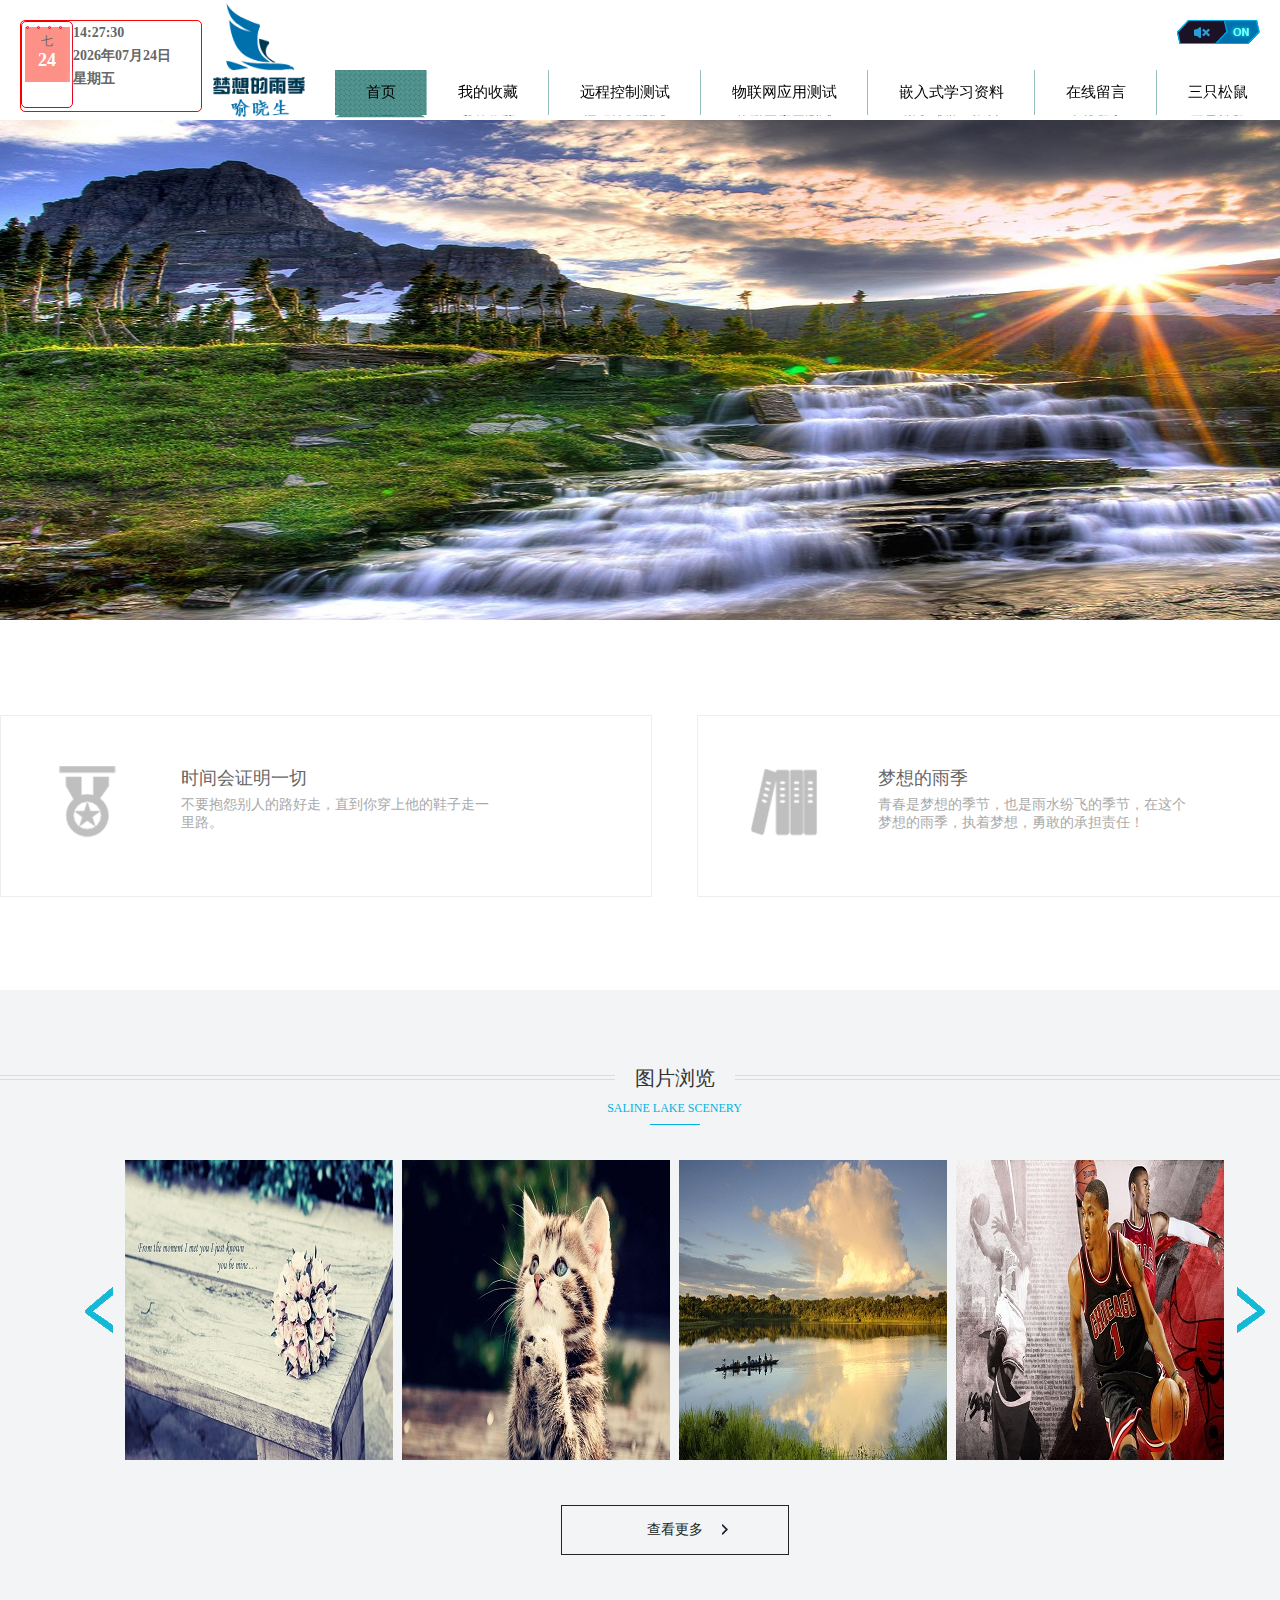
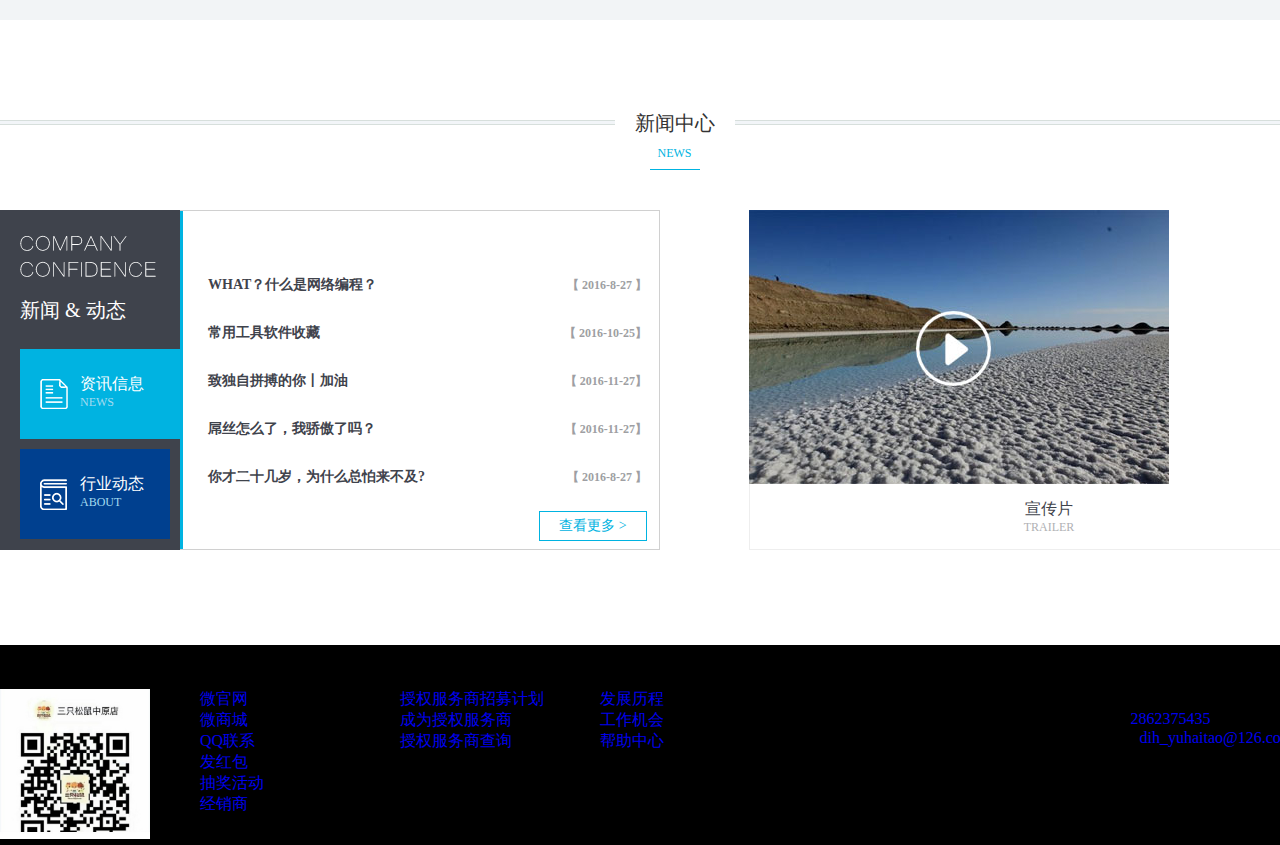
<file: Raspi-master/www/index.html>
<!DOCTYPE html PUBLIC "-//W3C//DTD XHTML 1.0 Transitional//EN" "http://www.w3.org/TR/xhtml1/DTD/xhtml1-transitiaonal.dtd">
<html xmlns="http://www.w3.org/1999/xhtml">
<head>
<meta http-equiv="Content-Type" content="text/html; charset=utf-8" />
<title>梦想的雨季官方首页</title>
<link rel="stylesheet" type="text/css" href="style/webstyle.css"/>
<link rel="stylesheet" type="text/css" href="css/main.css"/>
<link rel="stylesheet" type="text/css" href="style/home.css"/>

</head>
<body>	
		<!--头部区域-->
<div class="header">
    <div class="left_time">
		<div class="smallDate" id="smallDate">
    		<div class="date_main">
				<div class="date_left">
					<ul class="styleCircle">
						<li></li><li></li><li></li><li></li> 
					</ul>
					<div class="main">
						<p class="month"></p>
						<p class="day"></p>
					</div>
				</div>				
				<div class="date_right">
					<p class="time"></p>
					<p class="date"></p>
					<p class="week"></p>
				</div>
			</div>
		</div> 
	</div>
	<div class="center_logo">
		<a><img src="images/logotouming.png" alt=""  height="120"/></a>
	</div>  
	<div class="right_nav">	
		<a href="#" class="hd_logo1"></a>
		  <!--3D导航栏-->
		<div class="nav">
			<ul class="nav-menu clearfix unstyled">
				<li>
				<a href="#" class="three-d active">
					首页
					<span class="three-d-box">
					<span class="front">首页</span>
					<span class="back">首页</span>
					</span>
				</a>
				</li>
			
				<li>
				<a href="right.html"  target = "_blank" class="three-d" >
					我的收藏
					<span class="three-d-box">
					<span class="front">我的收藏</span>
					<span class="back">我的收藏</span>
					</span>
				</a>
				</li>
				
				<li>
				<a href="HT-Test.html" target = "_blank" class="three-d">
					远程控制测试
					<span class="three-d-box">
					<span class="front">远程控制测试</span>
					<span class="back">远程控制测试</span></span>
				</a>
				</li>
				
				<li>
				<a href="index-acer.html" target = "_blank" class="three-d">
					物联网应用测试
					<span class="three-d-box">
					<span class="front">物联网应用测试</span>
					<span class="back">物联网应用测试</span>
					</span>
				</a>
				</li>
				
				<li>
				<a href="http://pan.baidu.com/s/1pKBn86n" class="three-d">
					嵌入式学习资料
					<span class="three-d-box">
					<span class="front">嵌入式学习资料</span>
					<span class="back">嵌入式学习资料</span>
					</span>
				</a>
				</li>
				
				<li>
				<a href="acer_rcv.html" target = "_blank"  class="three-d">
					在线留言
					<span class="three-d-box">
					<span class="front">在线留言</span>
					<span class="back">在线留言</span></span>
				</a>
				</li>
				
				<li>
				<a href="https://weidian.com/?userid=324374092" target = "_blank"  class="three-d">
					三只松鼠
					<span class="three-d-box">
					<span class="front">三只松鼠</span>
					<span class="back">三只松鼠</span>
					</span>
				</a>
				</li>		
			</ul>
		</div> 
		<!--音乐开关-->
		<div id="audio">
			<div>
				<img src="images/bofang.png" alt=""/>
			</div>
		</div>
		<!--音乐开关-->
	</div>   	
</div>
<!--头部区域 end-->


<!--海报区域-->
<div class="banner"></div>
<!--海报区域 end-->


<!--关于我们区域-->
<div class="about">

	<div class="box box_l">
    	<a href="#">
        	<i></i>
            <h2>时间会证明一切</h2>
            <p>不要抱怨别人的路好走，直到你穿上他的鞋子走一里路。</p>
        </a>    
    </div>

    <div class="box box_r">
    	<a href="#">
        	<i></i>
            <h2>梦想的雨季</h2>
            <p>青春是梦想的季节，也是雨水纷飞的季节，在这个梦想的雨季，执着梦想，勇敢的承担责任！</p>
        </a>    
    </div>
</div>
<!--关于我们区域 end-->

<!--产品区域-->
<div class="pro">
	<div class="pro_title common_title">
    	<h2>图片浏览</h2>
        <p>Saline Lake scenery</p>
        <i></i>
    </div>

	<div class="pro_con">
    
    	<div class="btn btn_l">
        	<i></i>
        </div> 
        <div class="out">
        	<ul>
            	<li><a href="#"><img src="images/e.jpg" alt="" /></a></li>
                <li><a href="#"><img src="images/439.jpg" alt="" /></a></li>
                <li><a href="#"><img src="images/8470.jpg" alt="" /></a></li>
                <li><a href="#"><img src="images/s.jpg" alt="" /></a></li>
                <li><a href="#"><img src="images/41.jpg" alt="" /></a></li>
                
            </ul>
        </div>
        <div class="btn btn_r">
        	<i></i>
        </div>
    </div>
     <a href="http://zhuti.xiaomi.com/wallpaper?page=1&sort=Hot" class="pro_more" target="_blank">查看更多<i></i></a>
</div>
<!--产品区域 end-->

<!--新闻区域-->
<div class="news">
	<div class="news_title common_title">
    	<h2>新闻中心</h2>
        <p>NEWS</p>
        <i></i>
    </div>
    <div class="news_con">
    	<div class="news_main">
        	<div class="news_main_left">
            	<img src="images/news_left_text.png" alt="" class="img">
                <h2>新闻 & 动态</h2>
                <div class="btn btn_t on">
                	<img src="images/iconfont-xinwen.png" />
                    <h3>资讯信息<span>NEWS</span></h3>
                </div>
                
                <div class="btn btn_b">
                	<img src="images/iconfont-industry-report.png" />
                    <h3>行业动态<span>ABOUT</span></h3>
                </div>
            </div>
            
            <div class="news_main_right">
            	<div class="box_out">
                    <div class="box box_t">
                        <div class="list">
                        	<h4><span>【 2016-8-27 】</span><a href="http://www.cnblogs.com/dantefung/p/3fd997badde8db7a90d07a82f76f9c47.html" target="_blank">WHAT？什么是网络编程？</a></h4>
                            <h4><span>【 2016-10-25】</span><a href="http://note.youdao.com/noteshare?id=79461eae61125d77e1ac4198b5c43ac9" target="_blank">常用工具软件收藏</a></h4>
                            <h4><span>【 2016-11-27】</span><a href="http://wx.html5.qq.com/loadpage?ch=001203&appId=0&tagId=0&docId=606753460&url=http%3A%2F%2Fmp.weixin.qq.com%2Fs%3F__biz%3DMzA5ODAzMTIxMQ%3D%3D%26idx%3D3%26mid%3D2654896375%26sn%3Db2dd7f4cc49f5e39c800601e355eccf7" target="_blank">致独自拼搏的你丨加油 </a></h4>
                            <h4><span>【 2016-11-27】</span><a href="http://wx.html5.qq.com/loadpage?ch=001203&appId=0&tagId=0&docId=1282575472&url=http%3A%2F%2Fmp.weixin.qq.com%2Fs%3F__biz%3DMzA5MTA4ODcwNA%3D%3D%26idx%3D1%26mid%3D2651615755%26sn%3D91d125311bad36c77caaca15961cd452" target="_blank">屌丝怎么了，我骄傲了吗？</a></h4>
                        	<h4><span>【 2016-8-27 】</span><a href="http://wx.html5.qq.com/loadpage?ch=001203&appId=0&tagId=0&docId=2363320519&url=http%3A%2F%2Fmp.weixin.qq.com%2Fs%3F__biz%3DMjM5NjAwOTYwMA%3D%3D%26idx%3D1%26mid%3D2654248374%26sn%3Daf010c2a886637786a58774cbb9596d7" target="_blank">你才二十几岁，为什么总怕来不及?</a></h4>
						</div>                      
                        <a href="#" class="box_more">查看更多 &gt;</a>
                    </div>
                </div>
            </div>        
        </div>
        <div class="video">
        	<img src="images/video_img.jpg" alt="" />
            <div class="text">
            	<h4>宣传片<span>Trailer</span></h4>
            </div>
        </div>
    </div>
</div>
<!--新闻区域 end-->

<!-- 页尾Starts -->
<div class="myset">

 <div class="foot">
           
		   <div class="foot-item1">
                            <!-- Heading -->
                            <h1 class="bold"><i class="fa fa-user"></i>&nbsp;&nbsp;微信扫一扫</h1>
                            <img src="img/qrcode.jpg" alt="微信二维码" width="150px">
            </div>
			<div class="foot-item2">
                            <!-- Heading -->
                            <h1 class="bold"><i class="fa fa-comments"></i>&nbsp;&nbsp;产品与服务</h1>
                            <!-- Foot Item Content -->
                            <div class="foot-item-content">
                                <ul class="list-unstyled">
                                    <!-- Link -->
                                    <li><a href="https://weidian.com/?userid=324374092" target="_blank" >微官网</a>
                                    </li>
                                    <li><a href="https://weidian.com/?userid=324374092" target="_blank" >微商城</a>
                                    </li>
									<li><a href="tencent://message/?uin=931617259" target="_top">QQ联系</a>
                                    </li>
                                    <li><a href="#">发红包</a>
                                    </li>
                                    <li><a href="#">抽奖活动</a>
                                    </li>
                                    <li><a href="https://weidian.com/?userid=324374092" target="_blank">经销商</a>
                                    </li>
                                </ul>
                            </div>
             </div>
			   <div class="foot-item4">
                            <!-- Heading -->
                            <h1 class="bold"><i class="fa fa-comments"></i>&nbsp;&nbsp;渠道与招商</h1>
                            <!-- Foot Item Content -->
                            <div class="foot-item-content">
                                <ul class="list-unstyled">
                                    <!-- Link -->
                                    <li><a href="#">授权服务商招募计划</a>
                                    </li>
                                    <li><a href="#">成为授权服务商</a>
                                    </li>
                                    <li><a href="#">授权服务商查询</a>
                                    </li>
                                </ul>
                            </div>
               </div>
			   <div class="foot-item5">
                            <!-- Heading -->
                            <h1 class="bold"><i class="fa fa-comments"></i>&nbsp;&nbsp;关于我们</h1>
                            <!-- Foot Item Content -->
                            <div class="foot-item-content">
                                <ul class="list-unstyled">
                                    <!-- Link -->
                                    <li><a href="#">发展历程</a>
                                    </li>
                                    <li><a href="#">工作机会</a>
                                    </li>
                                    <li><a href="#">帮助中心</a>
                                    </li>

                                </ul>
                            </div>
                </div>
				 <div class="foot-item6">
                            <!-- Heading -->
                            <h1 class="bold"><i class="fa fa-building-o"></i>&nbsp;&nbsp;联系方式</h1>
                            <!-- Foot Item Content -->
                            <div class="foot-item-content address">
                                <!-- Heading -->
                                <!-- Paragraph -->
                                <p class="add">
                                    
								   <p class="tel"> 
								   <i class="fa fa-phone"></i> 地址: 北京丰台科技园
								    <br />
									<i class="fa fa-phone"></i> QQ: <a href="tencent://message/?uin=2862375435" target="_top">2862375435</a>
                                    <br />
                                    <i class="fa fa-envelope"></i> 邮箱: <a href="mailto:dih_yuhaitao@126.com?Subject=To%20梦想的雨季" target="_top">dih_yuhaitao@126.com</a>
                                    <br />
                                    <i class="fa fa-calendar"></i> 上班时间 : 9:00 - 18:00</p>
                            </div>
                 </div>
	</div>		  
  </div>
   <audio src="http://m2.music.126.net/Y7JynegNxtQfFHGYYyaXYg==/2892815094065710.mp3" autoplay="" loop="" muted=""></audio>  
   <script type="text/javascript" src="js/smallDate.js"></script>
   <script type="text/javascript">   
	window.onload = function(){
				myDesk.init();
				new Drag().init({id:"smallDate"});
				new tmCalender({id : "Mycalendar"}).init();
				
			};
	</script>
	<!--音乐开关---->
	<script>
		window.onload = function(){     
		var openNub = 0;
		var bOff = false;/*默认关闭音乐 */
		var oLi = null;	
		var oAudio = document.getElementById('audio');
		var aAudio = document.getElementsByTagName('audio');
		var button = oAudio.getElementsByTagName('div')[0];
		var oImg = button.getElementsByTagName('img')[0];
		var bOff;
		location.href.replace(/audio=(\D+)/,function($1,$2){
			bOff = $2=='true'? true : false;
		});
		oAudio.bOff = bOff || false;
		sound();
		oAudio.onclick = sound;
		function sound(){
			oAudio.bOff = !oAudio.bOff;
			for(var i=0; i<aAudio.length; i++){
				aAudio[i].muted = oAudio.bOff;
			}
			if(oAudio.bOff){
				button.style.webkitTransform = 'translate(0)';
				button.style.transform = 'translate(0)';
				oImg.src = 'images/jingyin.png';
			}else{
				button.style.webkitTransform = 'translate(32px)';
				button.style.transform = 'translate(32px)';
				oImg.src = 'images/bofang.png';
			}
		}
		};
	</script>
	<script type="text/javascript">var cnzz_protocol = (("https:" == document.location.protocol) ? " https://" : "http://");document.write(unescape("%3Cspan id='cnzz_stat_icon_1261128615'%3E%3C/span%3E%3Cscript src='" + cnzz_protocol +	"s11.cnzz.com/z_stat.php%3Fid%3D1261128615%26online%3D1%26show%3Dline' type='text/javascript'%3E%3C/script%3E"));</script>
	
</body>
</html>
</file>
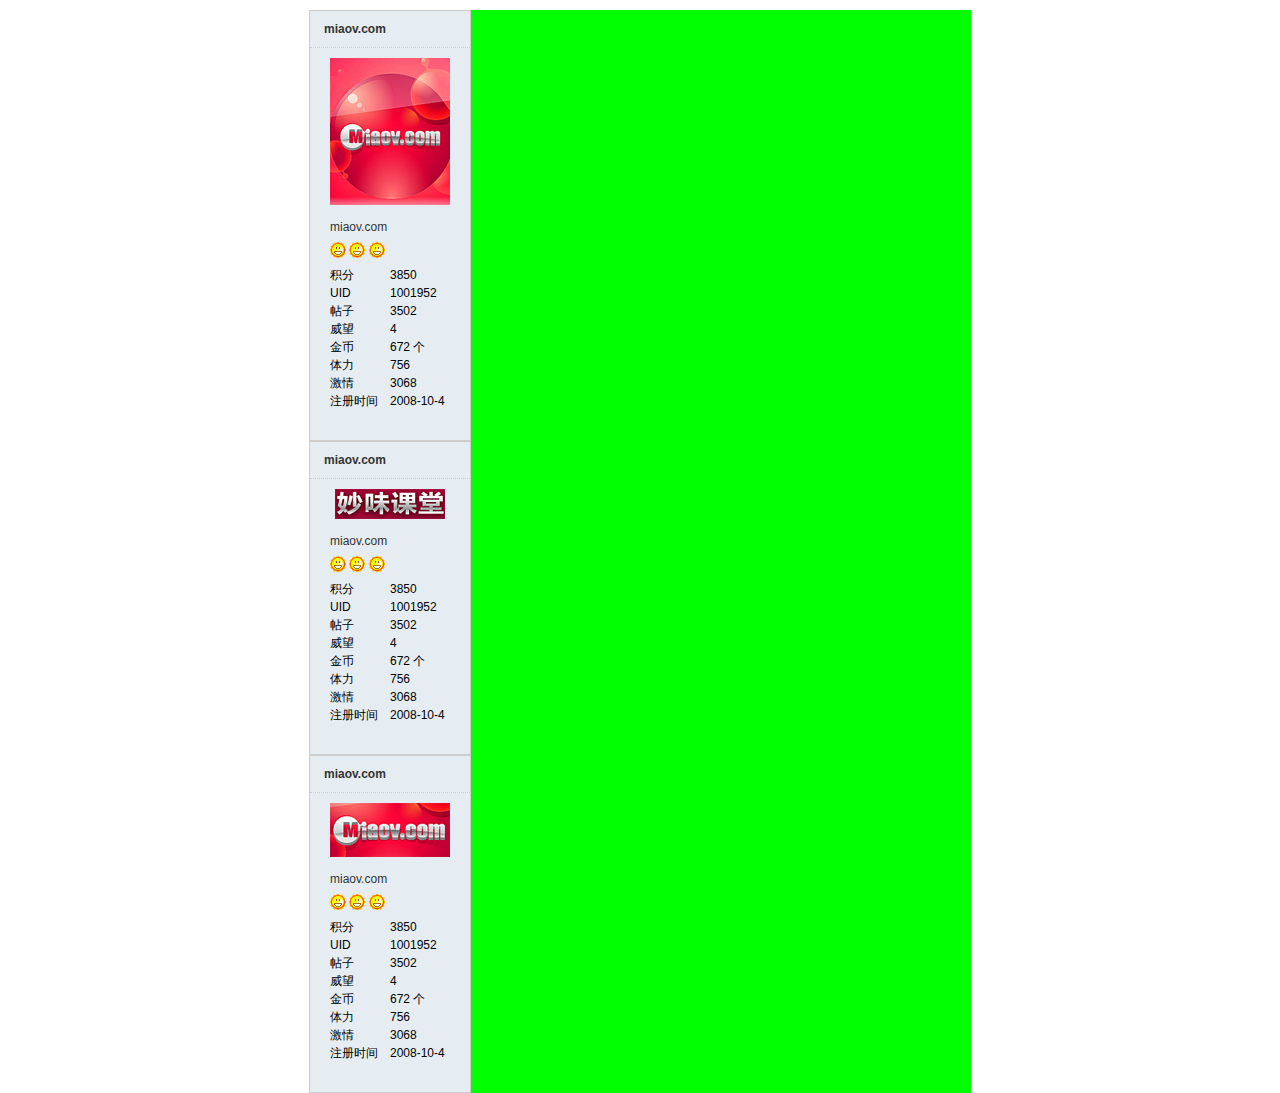
<file: Discuz!/Discuz!.html>
<!DOCTYPE html PUBLIC "-//W3C//DTD XHTML 1.0 Transitional//EN" "http://www.w3.org/TR/xhtml1/DTD/xhtml1-transitional.dtd">
<html xmlns="http://www.w3.org/1999/xhtml">
<head>
<meta http-equiv="Content-Type" content="text/html; charset=utf-8" />
<title>Discuz!论坛头像效果 - 妙味课堂 - www.miaov.com</title>
<style>
* { padding: 0; margin: 0; }
li { list-style: none; }
img { border: none; }
#message { width: 662px; margin: 10px auto 0;background-color:#00ff00; font: 12px arial; }
#message a { color: #333; text-decoration: none; }
#message a:hover { text-decoration: underline; }
#message .user { width: 160px; background: #e5edf2; border: 1px solid #cdcdcd; }
#message h2 { width: 146px; height: 36px; line-height: 36px; padding-left: 14px; margin-bottom: 10px; border-bottom: 1px dotted #cdcdcd; font-size: 12px; }/*标题*/
#message .user_wrap { width: 160px; padding-bottom: 30px; position: relative; }
#message .photo { width: 120px; margin: 0 auto 15px; text-align: center; }
#message .photo_content { width: 120px; margin: 0 auto 15px; text-align: center; position: relative; }
#message h3 { width: 120px; margin: 0 auto; font: 12px arial; }
#message .grade { width: 120px; height: 24px; margin: 8px auto 0; }
#message .user_related { width: 120px; line-height: 18px; margin: 0 auto; }
#message h4 { width: 60px; float: left; font-size: 12px; font-weight: normal; }
#message .user_related p { width: 60px; float: left; }

/*这是一段用于清除浮动（clearfix）的代码，防止后边的容器因为浮动出现布局的混乱。*/
.clear { zoom:1; }
.clear:after { content: '\20'; display: block; clear: both; } 

/*点击显示的div*/
#message .user_info { width: 450px; padding-bottom: 10px; position: absolute; top: -11px; left: -1px; border: 1px solid #cdcdcd; background: #fff; display: none; }
#message .user_pic { width: 160px; float: left; padding-top: 10px; }
#message .fun { width: 120px; margin: 0 auto; line-height: 16px; }
#message .fun li { padding-left: 20px; }
#message .email { background: url(images/pmto.gif) no-repeat; }
#message .add { background: url(images/addbuddy.gif) no-repeat; }
#message .info_list { width: 290px; float: left; }
#message dl { width: 290px; padding-top: 10px; }
#message dt { padding-bottom: 10px; }
#message dt a { font-weight: bold; }
#message dd { float: left; width: 145px; line-height: 20px; }
#message dd span { float: left; width: 72px; }
#message .ico { width: 290px; padding-top: 10px; }
#message .ico li { width: 16px; height: 16px; line-height: 16px; float: left; text-align: center; margin-right: 3px; }

</style>
<script type="text/javascript">
window.onload=function ()
{
    var oMessage=document.getElementById('message');
    var aDiv=oMessage.getElementsByTagName('div');/*它将返回文档中所有元素的列表，元素排列的顺序就是它们在文档中的顺序。*/
    var aUserInfo=[];
    var aImg=[];
    var aTimer=[];
    var i=0;
    
    for(i=0;i<aDiv.length;i++)
    {
		/*
			aUserInfo=[第一个div元素，第二个div元素.....];
			aImg=[第一个div元素的photo_content第一个img，];
		*/
        switch(aDiv[i].className)/* 属性可设置或返回元素的 class 属性*/
        {
            case 'user_info':
                aUserInfo.push(aDiv[i]);/*获取user_info的div属性--方法可向数组的末尾添加一个或多个元素，并返回新的长度。*/
                break;
            case 'photo_content':
                aImg.push(aDiv[i].getElementsByTagName('img')[0]);/*移动到图片上*/
                break;
        }
	
    }
    for(i=0;i<aImg.length;i++)
    {
        aImg[i].Index=i;
        aImg[i].onmouseover=function ()/*移动到图片上*/
        {
            if(aTimer[this.Index])
            {
                clearTimeout(aTimer[this.Index]);/*取消由 setTimeout() 方法设置的 timeout*/
            }
            aUserInfo[this.Index].style.display='block';/*#message .user_info */
        };
        
        aUserInfo[i].Index=i;
        aUserInfo[i].onmouseover=function ()
        {
            if(aTimer[this.Index])
            {
                clearTimeout(aTimer[this.Index]);
            }
            aUserInfo[this.Index].style.display='block';
        };
        
        aUserInfo[i].onmouseout=function ()
        {
            var index=this.Index;
            aTimer[this.Index]=setTimeout
            (
                function ()
                {
                    aUserInfo[index].style.display='none';
                    aTimer[index]=null;
                },10
            );
        };
        
        aTimer[i]=null;
    }
};
</script>
</head>

<body>

<div id="message">
    <div class="user">
        <h2><a href="http://www.miaov.com">miaov.com</a></h2>
        <div class="user_wrap clear">
            <div class="user_info">
                <div class="user_pic">
                    <div class="photo"><img src="images/1.jpg" alt="妙味课堂www.miaov.com" /></div>
                    <ul class="fun">
                        <li class="email"><a href="http://www.miaov.com">发短信息</a></li>
                        <li class="add"><a href="http://www.miaov.com">加为好友</a></li>
                    </ul>
                </div>
                <div class="info_list">
                    <dl class="clear">
                        <dt><a href="http://www.miaov.com">leo</a> 当前在线</dt>
                        <dd>
                            <span>积分</span>
                            <span>1623</span>
                        </dd>
                        <dd>
                            <span>阅读权限</span>
                            <span>80</span>
                        </dd>
                        <dd>
                            <span>最后登录</span>
                            <span>2010-9-24</span>
                        </dd>
                        <dd>
                            <span>精华</span>
                            <span>2</span>
                        </dd>
                        <dd>
                            <span>帖子</span>
                            <span>1643</span>
                        </dd>
                        <dd>
                            <span>威望</span>
                            <span>1</span>
                        </dd>
                        <dd>
                            <span>金币</span>
                            <span>23个</span>
                        </dd>
                        <dd>
                            <span>体力</span>
                            <span>2380</span>
                        </dd>
                        <dd>
                            <span>激情</span>
                            <span>1643</span>
                        </dd>
                        <dd>
                            <span>注册时间</span>
                            <span>2010-9-24</span>
                        </dd>
                    </dl>
                    <ul class="ico clear">
                        <li><a href="http://www.miaov.com"><img src="images/qq.gif" alt="QQ" title="QQ" /></a></li>
                        <li><a href="http://www.miaov.com"><img src="images/forumlink.gif" alt="web" title="查看个人网站" /></a></li>
                        <li><a href="http://www.miaov.com"><img src="images/userinfo.gif" alt="particular" title="查看详细资料" /></a></li>
                    </ul>
                </div>
            </div>
            <div class="photo_content"><img src="images/1.jpg" alt="妙味课堂www.miaov.com" /></div><!-- -->
            <h3><a href="http://www.miaov.com">miaov.com</a></h3>
            <div class="grade">
                <img src="images/star_level3.gif" alt="等级" longdesc="http://www.miaov.com" />
                <img src="images/star_level3.gif" alt="等级" longdesc="http://www.miaov.com" />
                <img src="images/star_level3.gif" alt="等级" longdesc="http://www.miaov.com" />
            </div>
            <ul class="user_related clear">
                <li>
                    <h4>积分</h4>
                    <p>3850</p>
                </li>
                <li>
                    <h4>UID</h4>
                    <p>1001952</p>
                </li>
                <li>
                    <h4>帖子</h4>
                    <p>3502</p>
                </li>
                <li>
                    <h4>威望</h4>
                    <p>4</p>
                </li>
                <li>
                    <h4>金币</h4>
                    <p>672 个</p>
                </li>
                <li>
                    <h4>体力</h4>
                    <p>756</p>
                </li>
                <li>
                    <h4>激情</h4>
                    <p>3068</p>
                </li>
                <li>
                    <h4>注册时间</h4>
                    <p>2008-10-4</p>
                </li>
            </ul>
        </div>
    </div>

    <div class="user">
        <h2><a href="http://www.miaov.com">miaov.com</a></h2>
        <div class="user_wrap">
            <div class="user_info">
                <div class="user_pic">
                    <div class="photo"><img src="images/2.jpg" alt="妙味课堂www.miaov.com" /></div>
                    <ul class="fun">
                        <li class="email"><a href="http://www.miaov.com">发短信息</a></li>
                        <li class="add"><a href="http://www.miaov.com">加为好友</a></li>
                    </ul>
                </div>
                <div class="info_list">
                    <dl class="clear">
                        <dt><a href="http://www.miaov.com">leo</a> 当前在线</dt>
                        <dd>
                            <span>积分</span>
                            <span>1623</span>
                        </dd>
                        <dd>
                            <span>阅读权限</span>
                            <span>80</span>
                        </dd>
                        <dd>
                            <span>最后登录</span>
                            <span>2010-9-24</span>
                        </dd>
                        <dd>
                            <span>精华</span>
                            <span>2</span>
                        </dd>
                        <dd>
                            <span>帖子</span>
                            <span>1643</span>
                        </dd>
                        <dd>
                            <span>威望</span>
                            <span>1</span>
                        </dd>
                        <dd>
                            <span>金币</span>
                            <span>23个</span>
                        </dd>
                        <dd>
                            <span>体力</span>
                            <span>2380</span>
                        </dd>
                        <dd>
                            <span>激情</span>
                            <span>1643</span>
                        </dd>
                        <dd>
                            <span>注册时间</span>
                            <span>2010-9-24</span>
                        </dd>
                    </dl>
                    <ul class="ico clear">
                        <li><a href="http://www.miaov.com"><img src="images/qq.gif" alt="QQ" title="QQ" /></a></li>
                        <li><a href="http://www.miaov.com"><img src="images/forumlink.gif" alt="web" title="查看个人网站" /></a></li>
                        <li><a href="http://www.miaov.com"><img src="images/userinfo.gif" alt="particular" title="查看详细资料" /></a></li>
                    </ul>
                </div>
            </div>
            <div class="photo_content"><img src="images/2.jpg" alt="妙味课堂www.miaov.com" /></div><!-- -->
            <h3><a href="http://www.miaov.com">miaov.com</a></h3>
            <div class="grade">
                <img src="images/star_level3.gif" alt="等级" longdesc="http://www.miaov.com" />
                <img src="images/star_level3.gif" alt="等级" longdesc="http://www.miaov.com" />
                <img src="images/star_level3.gif" alt="等级" longdesc="http://www.miaov.com" />
            </div>
            <ul class="user_related clear">
                <li>
                    <h4>积分</h4>
                    <p>3850</p>
                </li>
                <li>
                    <h4>UID</h4>
                    <p>1001952</p>
                </li>
                <li>
                    <h4>帖子</h4>
                    <p>3502</p>
                </li>
                <li>
                    <h4>威望</h4>
                    <p>4</p>
                </li>
                <li>
                    <h4>金币</h4>
                    <p>672 个</p>
                </li>
                <li>
                    <h4>体力</h4>
                    <p>756</p>
                </li>
                <li>
                    <h4>激情</h4>
                    <p>3068</p>
                </li>
                <li>
                    <h4>注册时间</h4>
                    <p>2008-10-4</p>
                </li>
            </ul>
        </div>
    </div>

    <div class="user">
        <h2><a href="http://www.miaov.com">miaov.com</a></h2>
        <div class="user_wrap">
            <div class="user_info">
                <div class="user_pic">
                    <div class="photo"><img src="images/3.jpg" alt="妙味课堂www.miaov.com" /></div>
                    <ul class="fun">
                        <li class="email"><a href="http://www.miaov.com">发短信息</a></li>
                        <li class="add"><a href="http://www.miaov.com">加为好友</a></li>
                    </ul>
                </div>
                <div class="info_list">
                    <dl class="clear">
                        <dt><a href="http://www.miaov.com">leo</a> 当前在线</dt>
                        <dd>
                            <span>积分</span>
                            <span>1623</span>
                        </dd>
                        <dd>
                            <span>阅读权限</span>
                            <span>80</span>
                        </dd>
                        <dd>
                            <span>最后登录</span>
                            <span>2010-9-24</span>
                        </dd>
                        <dd>
                            <span>精华</span>
                            <span>2</span>
                        </dd>
                        <dd>
                            <span>帖子</span>
                            <span>1643</span>
                        </dd>
                        <dd>
                            <span>威望</span>
                            <span>1</span>
                        </dd>
                        <dd>
                            <span>金币</span>
                            <span>23个</span>
                        </dd>
                        <dd>
                            <span>体力</span>
                            <span>2380</span>
                        </dd>
                        <dd>
                            <span>激情</span>
                            <span>1643</span>
                        </dd>
                        <dd>
                            <span>注册时间</span>
                            <span>2010-9-24</span>
                        </dd>
                    </dl>
                    <ul class="ico clear">
                        <li><a href="http://www.miaov.com"><img src="images/qq.gif" alt="QQ" title="QQ" /></a></li>
                        <li><a href="http://www.miaov.com"><img src="images/forumlink.gif" alt="web" title="查看个人网站" /></a></li>
                        <li><a href="http://www.miaov.com"><img src="images/userinfo.gif" alt="particular" title="查看详细资料" /></a></li>
                    </ul>
                </div>
            </div>
            <div class="photo_content"><img src="images/3.jpg" alt="妙味课堂www.miaov.com" /></div><!-- -->
            <h3><a href="http://www.miaov.com">miaov.com</a></h3>
            <div class="grade">
                <img src="images/star_level3.gif" alt="等级" longdesc="http://www.miaov.com" />
                <img src="images/star_level3.gif" alt="等级" longdesc="http://www.miaov.com" />
                <img src="images/star_level3.gif" alt="等级" longdesc="http://www.miaov.com" />
            </div>
            <ul class="user_related clear">
                <li>
                    <h4>积分</h4>
                    <p>3850</p>
                </li>
                <li>
                    <h4>UID</h4>
                    <p>1001952</p>
                </li>
                <li>
                    <h4>帖子</h4>
                    <p>3502</p>
                </li>
                <li>
                    <h4>威望</h4>
                    <p>4</p>
                </li>
                <li>
                    <h4>金币</h4>
                    <p>672 个</p>
                </li>
                <li>
                    <h4>体力</h4>
                    <p>756</p>
                </li>
                <li>
                    <h4>激情</h4>
                    <p>3068</p>
                </li>
                <li>
                    <h4>注册时间</h4>
                    <p>2008-10-4</p>
                </li>
            </ul>
        </div>
    </div>

</div>

</body>
</html>
</file>
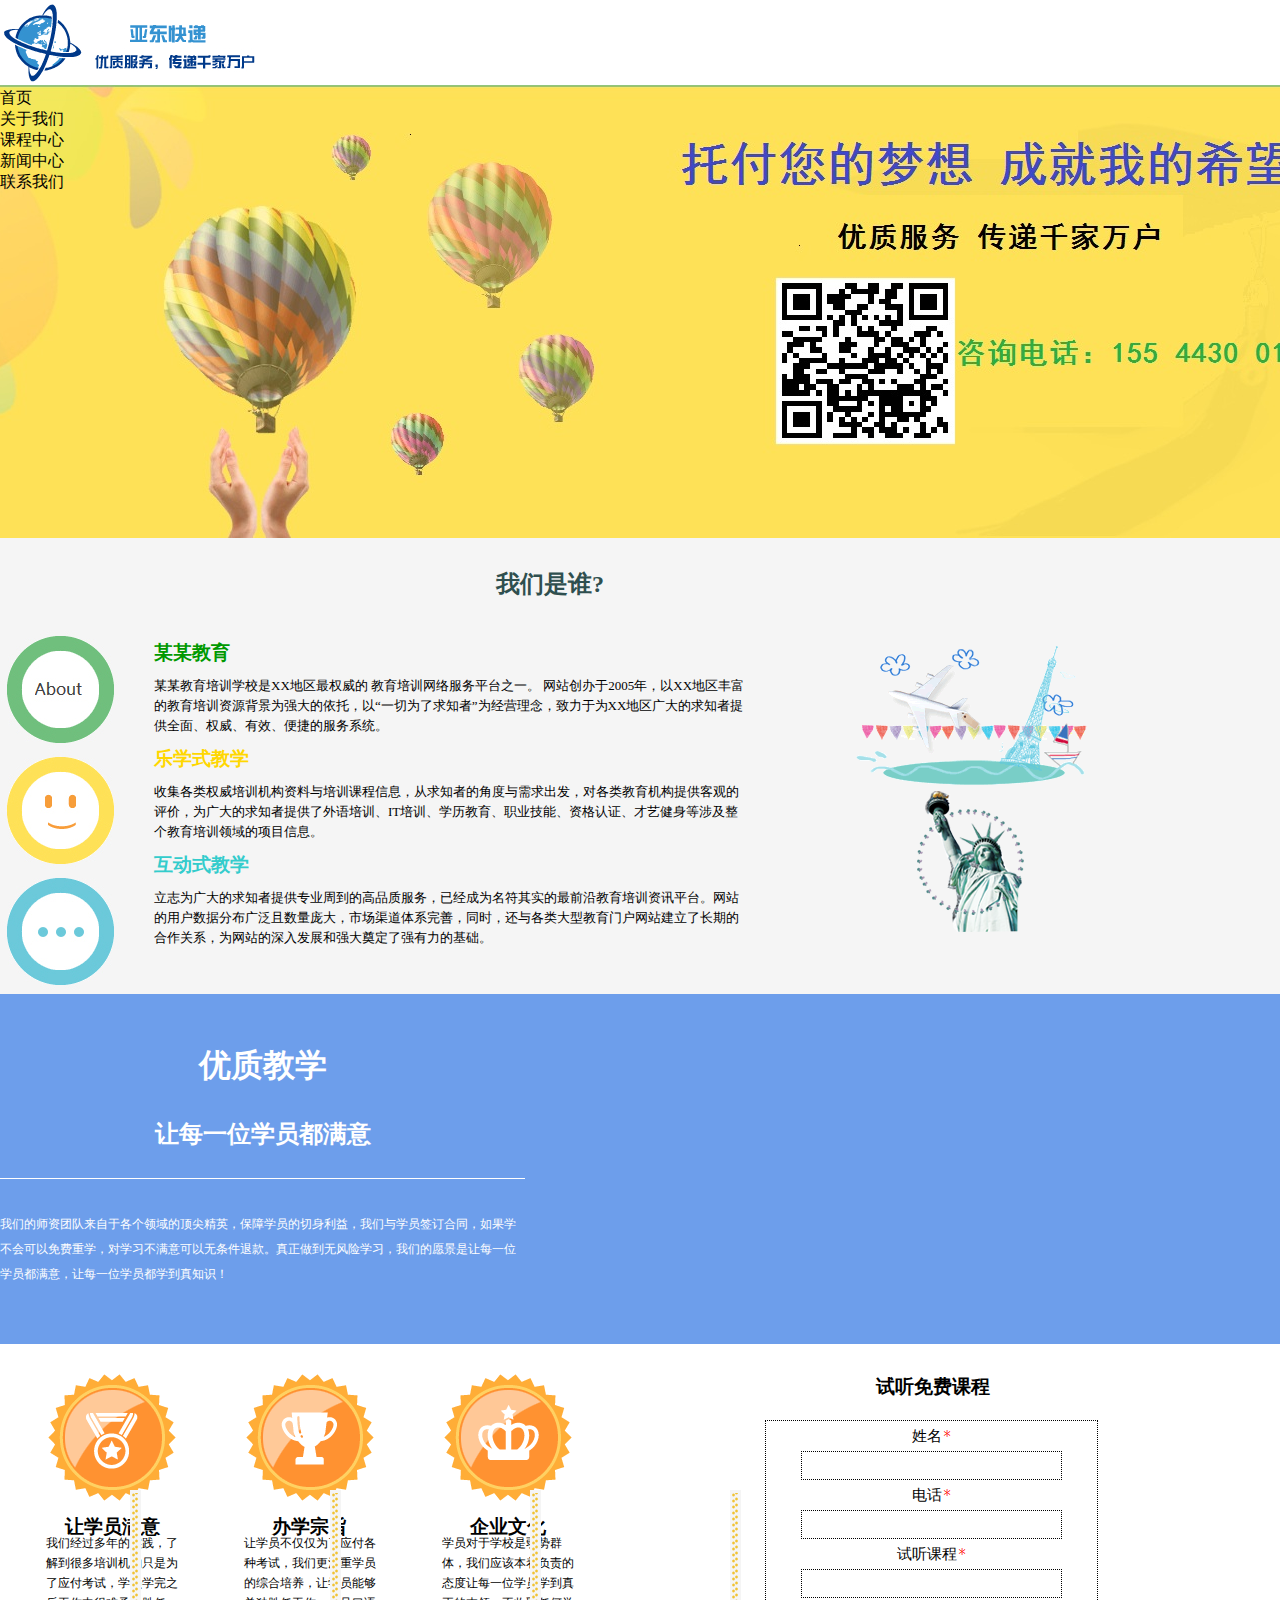
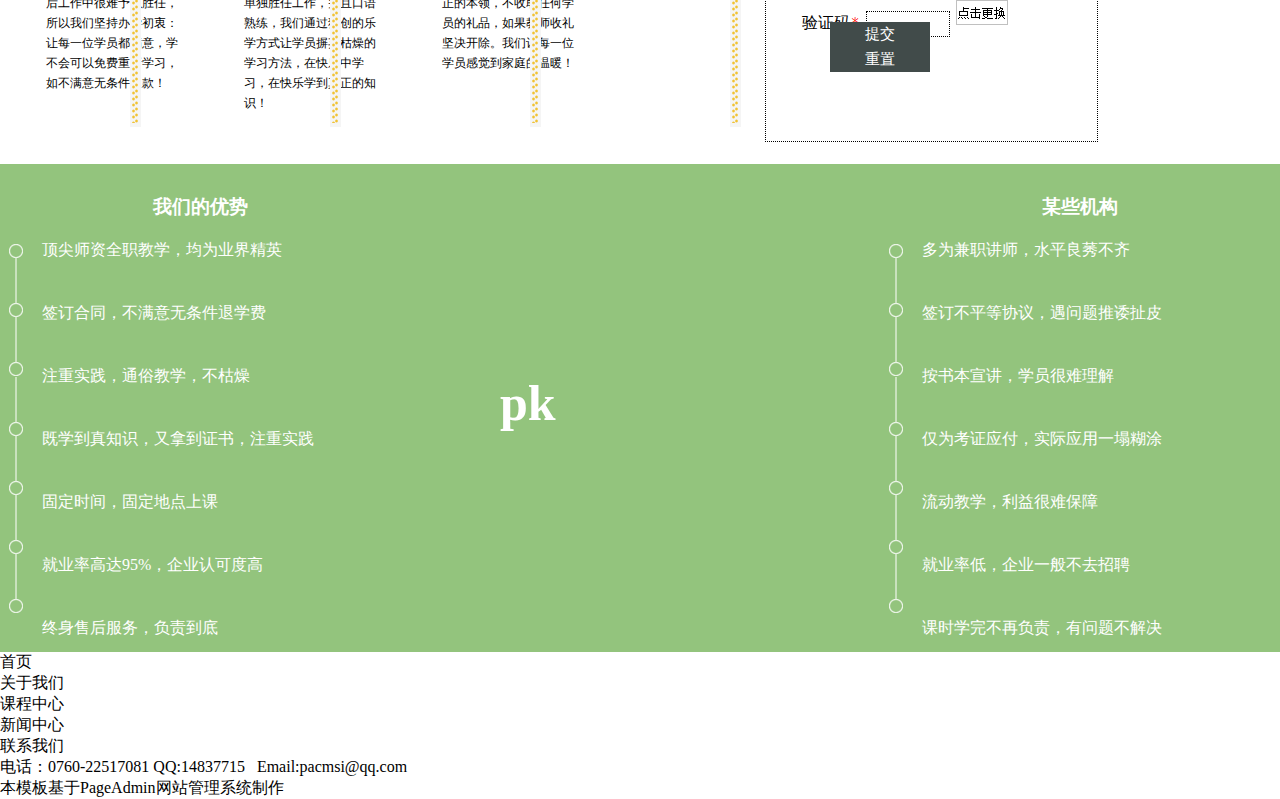
<file: 快递--自定义音乐/aboutUs.html>
<!DOCTYPE html>
<html lang="en">
<head>
	<meta charset="UTF-8">
	<title>培训网站</title>
	<link rel="stylesheet" href="css/common.css">
	<link rel="stylesheet" href="css/aboutUs.css">
	<script src="js/index.js"></script>
</head>
<body>
	<div id="header">
		<div class="wrapper">
			<img id="logo" src="img/logo.jpg" alt="图片">
			<ul id="nav1">
				<li><a href="index.html">首页</a></li>
				<li><a href="aboutUs.html">关于我们</a></li>
				<li><a href="course.html">课程中心</a></li>
				<li><a href="news.html">新闻中心</a></li>
				<li><a href="javascript:;">联系我们</a></li>
			</ul>
		</div>
	</div>
	<div id="banner"></div>
	<div id="who-are-we">
		<div class="wrapper">
			<h2>我们是谁?</h2>
			<img id="about" src="img/about.jpg" alt="图片">
			<div id="three-p">
				<h3 style="color: #009900">某某教育</h3>
				<p>某某教育培训学校是XX地区最权威的 教育培训网络服务平台之一。 网站创办于2005年，以XX地区丰富的教育培训资源背景为强大的依托，以“一切为了求知者”为经营理念，致力于为XX地区广大的求知者提供全面、权威、有效、便捷的服务系统。</p>
				<h3 style="color: #FFD700">乐学式教学</h3>
				<p>收集各类权威培训机构资料与培训课程信息，从求知者的角度与需求出发，对各类教育机构提供客观的评价，为广大的求知者提供了外语培训、IT培训、学历教育、职业技能、资格认证、才艺健身等涉及整个教育培训领域的项目信息。</p>
				<h3 style="color: #33cccc">互动式教学</h3>
				<p>立志为广大的求知者提供专业周到的高品质服务，已经成为名符其实的最前沿教育培训资讯平台。网站的用户数据分布广泛且数量庞大，市场渠道体系完善，同时，还与各类大型教育门户网站建立了长期的合作关系，为网站的深入发展和强大奠定了强有力的基础。</p>
			</div>
			<img id="freeWoman" src="img/freeWoman.png" alt="图片">
		</div>
	</div>
	<div id="good-teach">
		<div id="wrapper">
			<div class="wrapper">
				<h1>优质教学</h1>
				<h2>让每一位学员都满意</h2>
				<img src="img/蓝杠.png" alt="图片">
				<p>我们的师资团队来自于各个领域的顶尖精英，保障学员的切身利益，我们与学员签订合同，如果学不会可以免费重学，对学习不满意可以无条件退款。真正做到无风险学习，我们的愿景是让每一位学员都满意，让每一位学员都学到真知识！</p>
			</div>
		</div>
	</div>
	<div id="login">
		<div class="wrapper">
			<!-- <ul id="login-img">
				<li><img src="img/login-img01.gif" alt="图片"></li>
				<li><img src="img/login-img02.gif" alt="图片"></li>
				<li><img src="img/login-img03.gif" alt="图片"></li>
			</ul> -->
			<div id="login-left">
				<ul id="login-img">
					<li><img src="img/login-img01.gif" alt="图片"></li>
					<li><img src="img/login-img02.gif" alt="图片"></li>
					<li><img src="img/login-img03.gif" alt="图片"></li>
				</ul>
				<ul id="login-left-down">
					<li>
						<h3>让学员满意</h3>
						<p>我们经过多年的实践，了解到很多培训机构只是为了应付考试，学员学完之后工作中很难予以胜任，所以我们坚持办学初衷：让每一位学员都满意，学不会可以免费重新学习，如不满意无条件退款！</p>	
					</li>
					<li>
						<h3>办学宗旨</h3>
						<p>让学员不仅仅为了应付各种考试，我们更注重学员的综合培养，让学员能够单独胜任工作，并且口语熟练，我们通过独创的乐学方式让学员摒弃枯燥的学习方法，在快乐中学习，在快乐学到真正的知识！</p>
					</li>
					<li>
						<h3>企业文化</h3>
						<p>学员对于学校是弱势群体，我们应该本着负责的态度让每一位学员学到真正的本领，不收取任何学员的礼品，如果教师收礼坚决开除。我们让每一位学员感觉到家庭的温暖！</p>
					</li>
				</ul>
				<img id="img1" src="img/login-img04.jpg" alt="图片">
				<img id="img2" src="img/login-img04.jpg" alt="图片">
				<img id="img3" src="img/login-img04.jpg" alt="图片">
				<img id="img4" src="img/login-img04.jpg" alt="图片">
			</div>
			<div id="login-right">
				<h3>试听免费课程</h3>
				<div>
					<p class="pp">姓名<img src="img/whiteStar.png" alt="图片"></p>
					<input class="in" type="text">
					<p class="pp">电话<img src="img/whiteStar.png" alt="图片"></p>
					<input class="in" type="text">
					<p class="pp">试听课程<img src="img/whiteStar.png" alt="图片"></p>
					<input class="in" type="text">
					<p class="test">
						验证码<img src="img/whiteStar.png" alt="图片">
						<input type="text">
						<img src="img/whiteClickMe.png" alt="图片">
					</p>
					<span>提交</span>
					<span>重置</span>
				</div>
			</div>
		</div>
	</div>
	<div id="pk">
		<div class="wrapper">
			<div id="pk-left">
				<h3>我们的优势</h3>
				<img src="img/好多圈.png" alt="图片">
				<p style="padding-top: 20px;">顶尖师资全职教学，均为业界精英​​</p>
				<p>签订合同，不满意无条件退学费</p>
				<p>注重实践，通俗教学，不枯燥</p>
				<p>既学到真知识，又拿到证书，注重实践</p>
				<p>固定时间，固定地点上课</p>
				<p>就业率高达95%，企业认可度高</p>
				<p>终身售后服务，负责到底</p>
			</div>
			<h1>pk</h1>
			<div id="pk-right">
				<h3>某些机构</h3>
				<img src="img/好多圈.png" alt="图片">
				<p style="padding-top: 20px;">多为兼职讲师，水平良莠不齐​</p>
				<p>签订不平等协议，遇问题推诿扯皮</p>
				<p>按书本宣讲，学员很难理解</p>
				<p>仅为考证应付，实际应用一塌糊涂</p>
				<p>流动教学，利益很难保障</p>
				<p>就业率低，企业一般不去招聘</p>
				<p>课时学完不再负责，有问题不解决</p>
			</div>
		</div>
	</div>
	<div id="footer">
		<div class="wrapper">
			<div>
				<ul>
					<li><a href="javascript:;">首页</a></li>
					<li><a href="javascript:;">关于我们</a></li>
					<li><a href="javascript:;">课程中心</a></li>
					<li><a href="javascript:;">新闻中心</a></li>
					<li><a href="javascript:;">联系我们</a></li>
				</ul>
			</div>
			<p>电话：0760-22517081 QQ:14837715 &nbsp; Email:pacmsi@qq.com</p>
			<p>本模板基于<a href="javascript:;">PageAdmin网站管理系统制作</a></p>
		</div>
	</div>
</body>
</html>
</file>
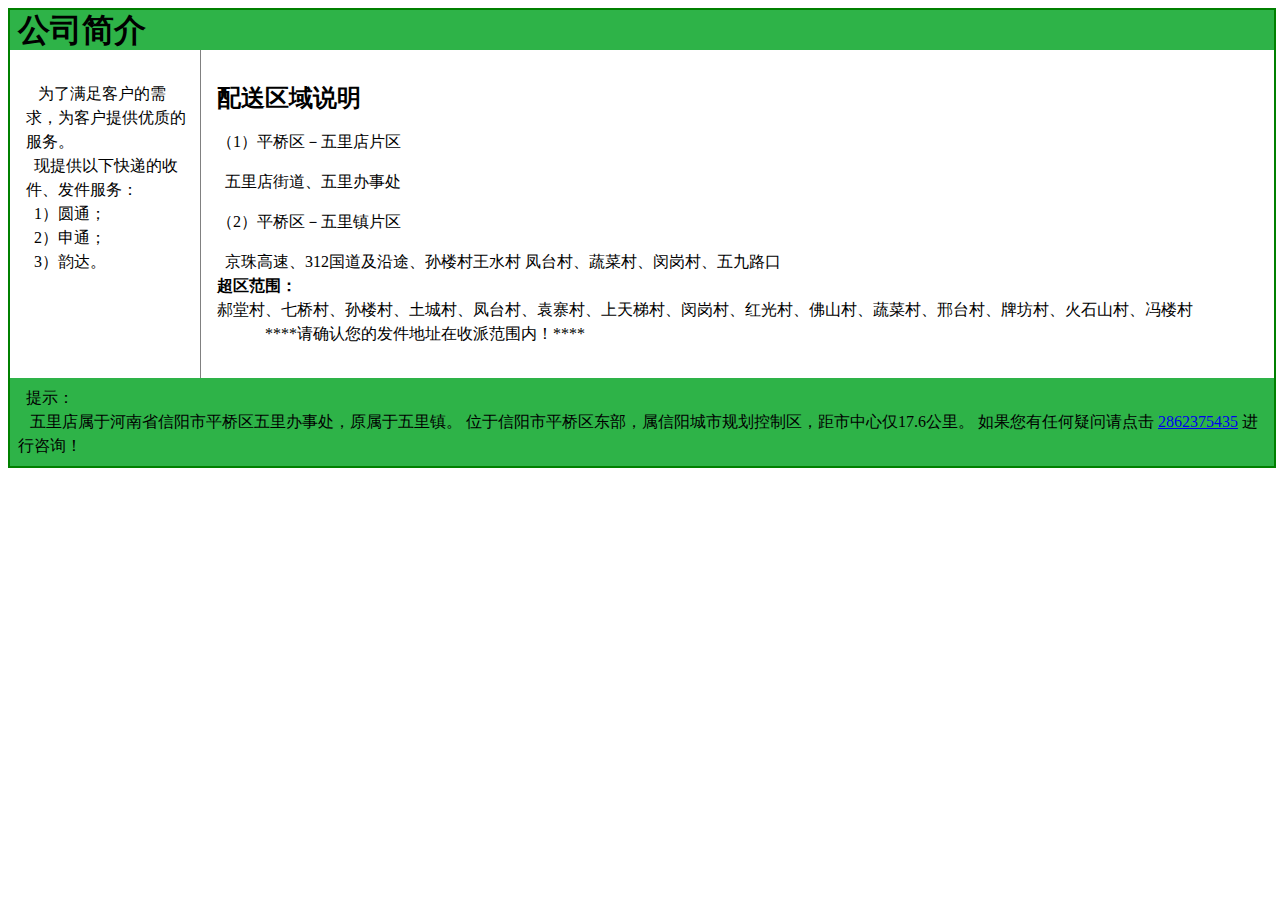
<file: 快递--自定义音乐/company.html>
<!DOCTYPE html PUBLIC "-//W3C//DTD XHTML 1.0 Transitional//EN" "http://www.w3.org/TR/xhtml1/DTD/xhtml1-transitional.dtd">
<html xmlns="http://www.w3.org/1999/xhtml">
<head>
<meta http-equiv="Content-Type" content="text/html; charset=gb2312" /> 
<title>���</title> 
<style>
div.container
{
	width:100%;
	margin:0px;
	border:2px solid green; /*�߿���ɫ*/
	line-height:150%;
}
div.header,div.footer
{
	padding:0.5em;
	color:black;
	background-color:#2EB348;
	clear:left;
}
h1.header
{
	padding:0;
	margin:0;
}
div.left
{
	float:left;
	width:160px;
	margin:0;
	padding:1em;
}
div.content
{
	margin-left:190px;
	border-left:1px solid gray;
	padding:1em;
}
</style>
</head>
<body>

	<div class="container">
	<div class="header"><h1 class="header" >��˾���</h1></div>
	<div class="left">
					  <p> <span class="left_txt">&nbsp;&nbsp;
					  Ϊ������ͻ�������Ϊ�ͻ��ṩ���ʵķ���
					  <br>
					  &nbsp;&nbsp;���ṩ���¿�ݵ��ռ�����������
					  <br>
					  &nbsp;&nbsp;1��Բͨ��
					  <br>
					  &nbsp;&nbsp;2����ͨ��
					  <br>
					  &nbsp;&nbsp;3���ϴ
					  <br>
					  </span>
					  </p>
	</div>
	<div class="content">
		<h2>��������˵��</h2>
		<p>
					<p >��1��ƽ�����������Ƭ�� </p>		      
							&nbsp;&nbsp;�����ֵ���������´� 					
					<p>��2��ƽ������������Ƭ��</p>			    
							&nbsp;&nbsp;������١�312��������;����¥����ˮ��
							��̨�塢�߲˴塢�ɸڴ塢���·��	
					 <br>
					 <b> ������Χ��</b> 
							<br>
							���ô塢���Ŵ塢��¥�塢���Ǵ塢��̨�塢Ԭկ�塢�����ݴ塢�ɸڴ塢���塢��ɽ�塢�߲˴塢��̨�塢�Ʒ��塢��ʯɽ�塢��¥��
							 <br>
					&nbsp;&nbsp;&nbsp;&nbsp;&nbsp;&nbsp;&nbsp;&nbsp;&nbsp;&nbsp;&nbsp;&nbsp;****��ȷ�����ķ�����ַ�����ɷ�Χ�ڣ�****
							
		</p>
		
	</div>
    <div class="footer">
      <span>
		&nbsp; ��ʾ��
		 <br>
	    &nbsp;&nbsp;
		��������ں���ʡ������ƽ����������´���ԭ����������
		λ��������ƽ�������������������й滮���������������Ľ�17.6���
		��������κ���������
		<span class="left_ts">
		<a href="tencent://message/?uin=2862375435" target="_top">2862375435</a>
		</span>
		<span class="left_txt">������ѯ��<br>
		</span>
	 </span>
	 </div>
</div>

</body>
</html>
</file>
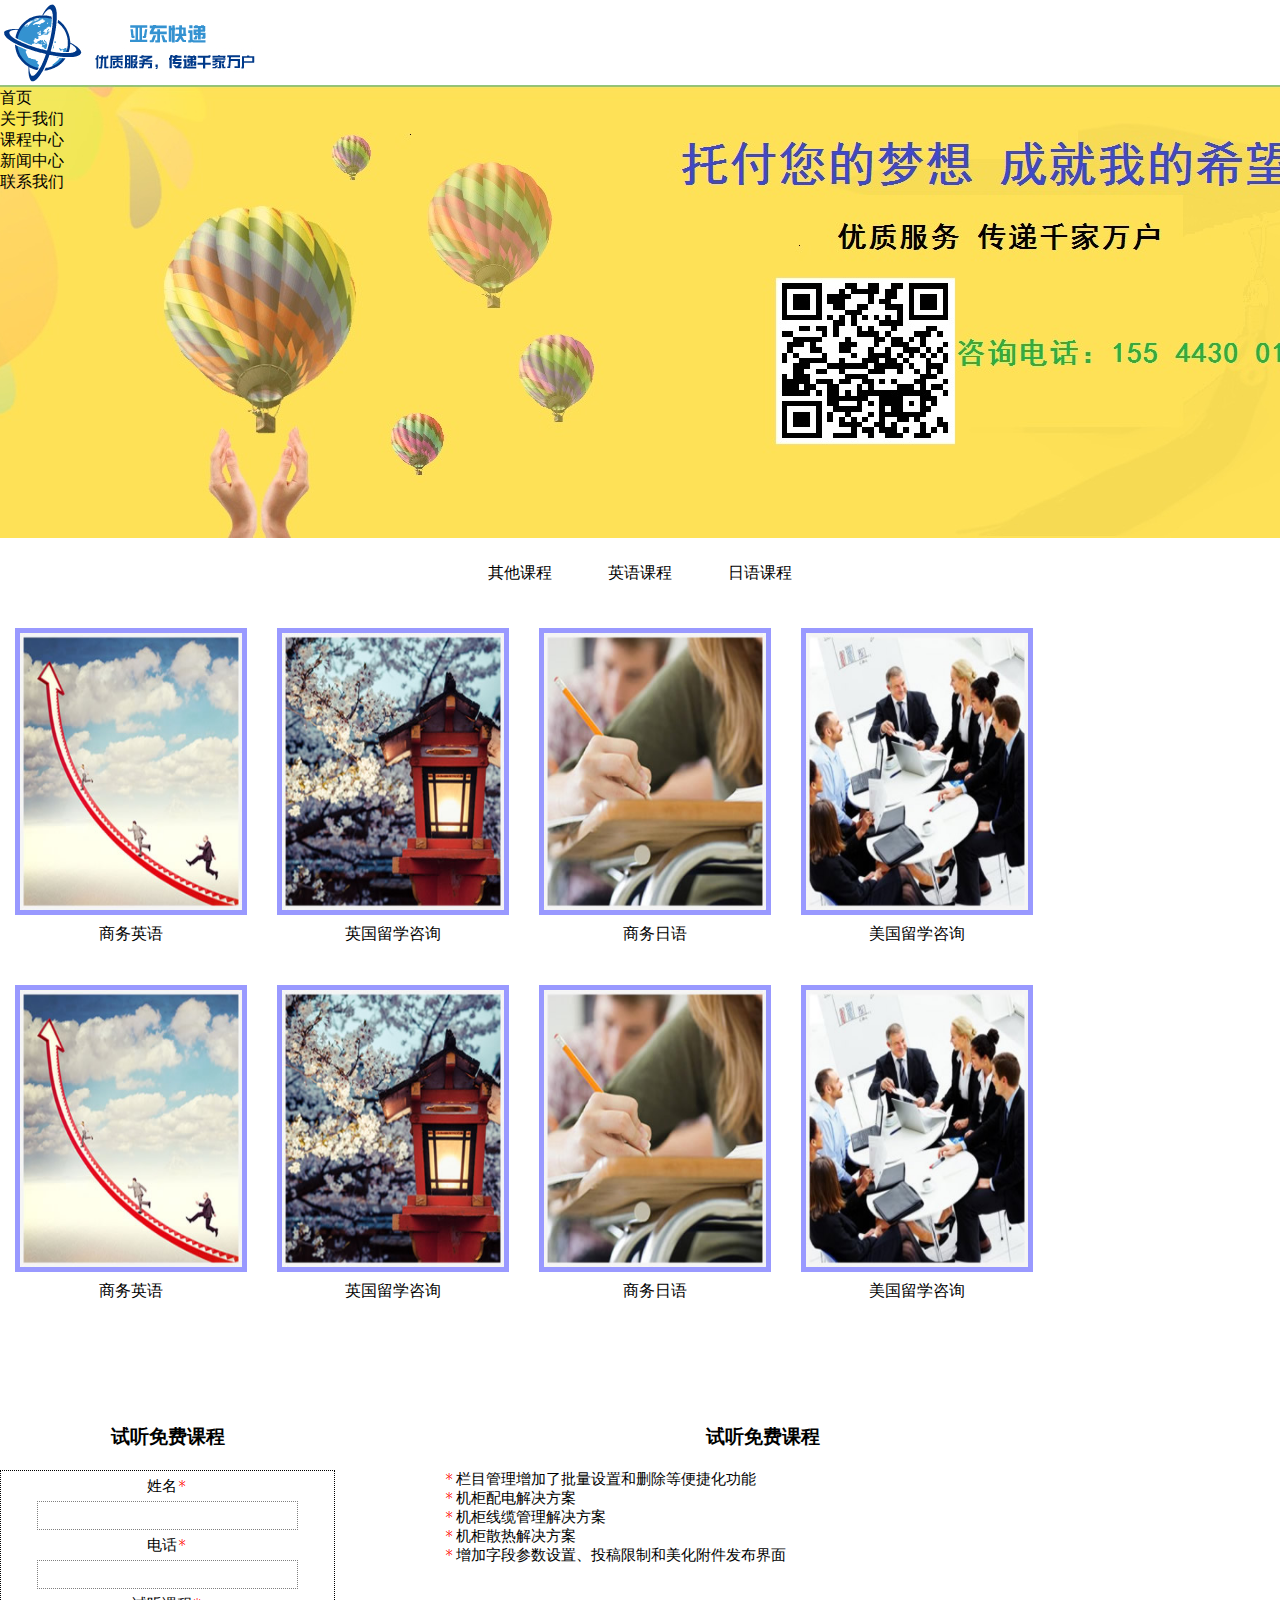
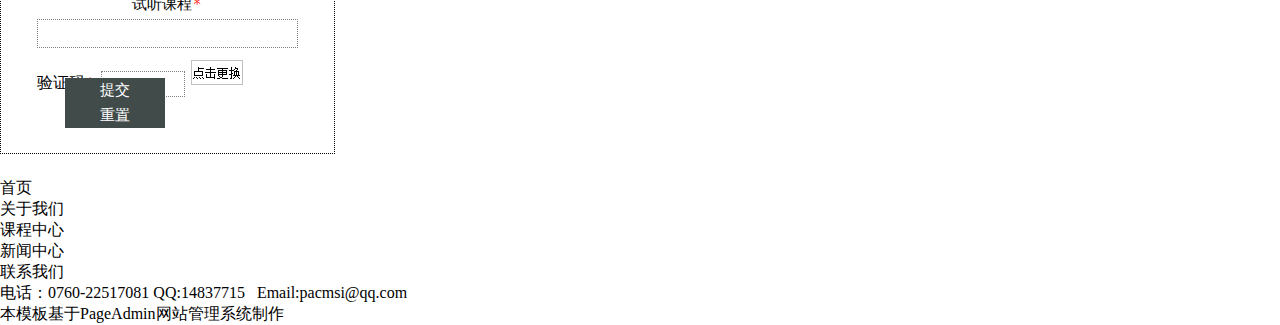
<file: 快递--自定义音乐/course.html>
<!DOCTYPE html>
<html lang="en">
<head>
	<meta charset="UTF-8">
	<title>培训网站</title>
	<link rel="stylesheet" href="css/common.css">
	<link rel="stylesheet" href="css/course.css">
	<script js/index.js></script>
</head>
<body>
	<div id="header">
		<div class="wrapper">
			<img id="logo" src="img/logo.jpg" alt="图片">
			<ul id="nav1">
				<li><a href="index.html">首页</a></li>
				<li><a href="aboutUs.html">关于我们</a></li>
				<li><a href="course.html">课程中心</a></li>
				<li><a href="news.html">新闻中心</a></li>
				<li><a href="javascript:;">联系我们</a></li>
			</ul>
		</div>
	</div>
	<div id="banner"></div>
	<div id="three-course">
		<ul>
			<li><a href="javascript:;">其他课程</a></li>
			<li><a href="javascript:;">英语课程</a></li>
			<li><a href="javascript:;">日语课程</a></li>
		</ul>
	</div>
	<div id="six-img">
		<div class="wrapper">
			<ul>
				<li>
					<a href="javascript:;"><img src="img/e1.jpg" alt="图片"></a>
					<p><a href="javascript:;">商务英语</a></p>
				</li>
				<li>
					<a href="javascript:;"><img src="img/e2.jpg" alt="图片"></a>
					<p><a href="javascript:;">英国留学咨询</a></p>
				</li>
				<li>
					<a href="javascript:;"><img src="img/e3.jpg" alt="图片"></a>
					<p><a href="javascript:;">商务日语</a></p>
				</li>
				<li>
					<a href="javascript:;"><img src="img/e4.jpg" alt="图片"></a>
					<p><a href="javascript:;">美国留学咨询</a></p>
				</li>
			</ul>
			<ul id="four-img">
				<li>
					<a href="javascript:;"><img src="img/e1.jpg" alt="图片"></a>
					<p><a href="javascript:;">商务英语</a></p>
				</li>
				<li>
					<a href="javascript:;"><img src="img/e2.jpg" alt="图片"></a>
					<p><a href="javascript:;">英国留学咨询</a></p>
				</li>
				<li>
					<a href="javascript:;"><img src="img/e3.jpg" alt="图片"></a>
					<p><a href="javascript:;">商务日语</a></p>
				</li>
				<li>
					<a href="javascript:;"><img src="img/e4.jpg" alt="图片"></a>
					<p><a href="javascript:;">美国留学咨询</a></p>
				</li>
			</ul>
		</div>
	</div>
	<div id="notice">
		<div class="wrapper">
			<div id="notice-left">
				<h3>试听免费课程</h3>
				<div>
					<p class="pp">姓名<img src="img/whiteStar.png" alt="图片"></p>
					<input type="text">
					<p class="pp">电话<img src="img/whiteStar.png" alt="图片"></p>
					<input type="text">
					<p class="pp">试听课程<img src="img/whiteStar.png" alt="图片"></p>
					<input type="text">
					<p id="test">
						验证码<img src="img/whiteStar.png" alt="图片">
						<input type="text">
						<img src="img/whiteClickMe.png" alt="图片">
					</p>
					<span>提交</span>
					<span>重置</span>
				</div>
			</div>
			<div id="notice-right">
				<h3>试听免费课程</h3>
				<div id="question-div">
				<ul>
					<li><a href="javascript:;"><img src="img/whiteStar.png" alt="图片">栏目管理增加了批量设置和删除等便捷化功能</a></li>
					<li><a href="javascript:;"><img src="img/whiteStar.png" alt="图片">机柜配电解决方案</a></li>
					<li><a href="javascript:;"><img src="img/whiteStar.png" alt="图片">机柜线缆管理解决方案</a></li>
					<li><a href="javascript:;"><img src="img/whiteStar.png" alt="图片">机柜散热解决方案</a></li>
					<li><a href="javascript:;"><img src="img/whiteStar.png" alt="图片">增加字段参数设置、投稿限制和美化附件发布界面</a></li>	
				</ul>
			</div>
			</div>
		</div>
	</div>
	<div id="footer">
		<div class="wrapper">
			<div>
				<ul>
					<li><a href="javascript:;">首页</a></li>
					<li><a href="javascript:;">关于我们</a></li>
					<li><a href="javascript:;">课程中心</a></li>
					<li><a href="javascript:;">新闻中心</a></li>
					<li><a href="javascript:;">联系我们</a></li>
				</ul>
			</div>
			<p>电话：0760-22517081 QQ:14837715 &nbsp; Email:pacmsi@qq.com</p>
			<p>本模板基于<a href="javascript:;">PageAdmin网站管理系统制作</a></p>
		</div>
	</div>
</body>
</html>
</file>
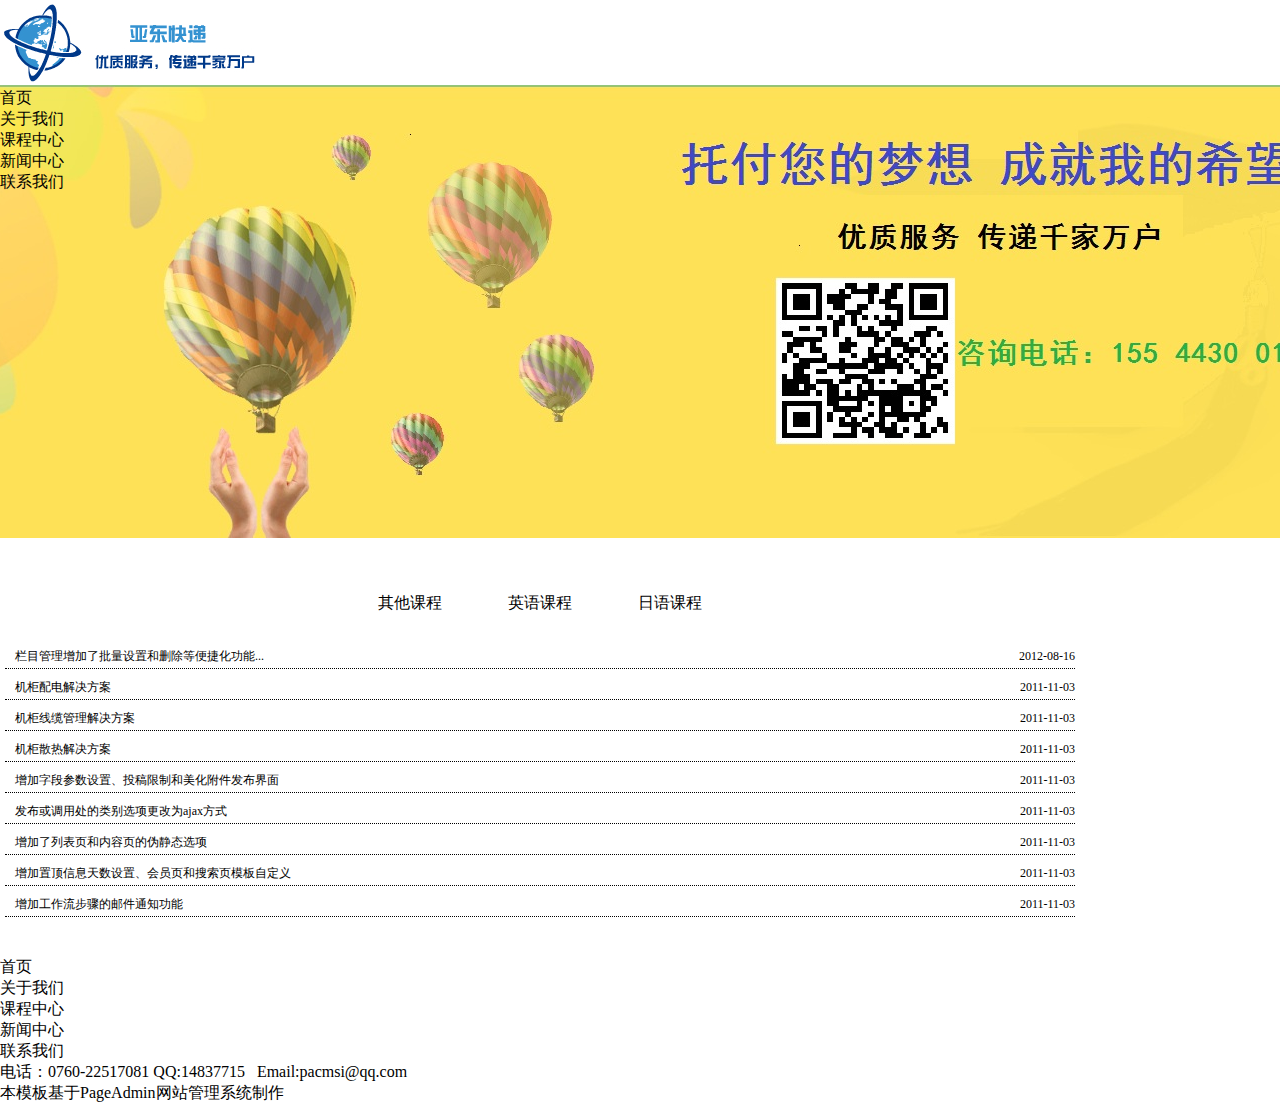
<file: 快递--自定义音乐/news.html>
<!DOCTYPE html>
<html lang="en">
<head>
	<meta charset="UTF-8">
	<title>培训网站</title>
	<link rel="stylesheet" href="css/common.css">
	<link rel="stylesheet" href="css/news.css">
	<script src="js/index.js"></script>
</head>
<body>
	<div id="header">
		<div class="wrapper">
			<img id="logo" src="img/logo.jpg" alt="图片">
			<ul id="nav1">
				<li><a href="index.html">首页</a></li>
				<li><a href="aboutUs.html">关于我们</a></li>
				<li><a href="course.html">课程中心</a></li>
				<li><a href="news.html">新闻中心</a></li>
				<li><a href="javascript:;">联系我们</a></li>
			</ul>
		</div>
	</div>
	<div id="banner"></div>
	<div id="news2">
		<div class="wrapper">
			<ul id="three-courses">
				<li><a href="javascript:;">其他课程</a></li>
				<li><a href="javascript:;">英语课程</a></li>
				<li><a href="javascript:;">日语课程</a></li>
			</ul>
			<ul id="manage">
				<li><a href="javascript:;">栏目管理增加了批量设置和删除等便捷化功能...</a><p>2012-08-16</p></li>
				<li><a href="javascript:;">机柜配电解决方案</a><p>2011-11-03</p></li>
				<li><a href="javascript:;">机柜线缆管理解决方案</a><p>2011-11-03</p></li>
				<li><a href="javascript:;">机柜散热解决方案</a><p>2011-11-03</p></li>
				<li><a href="javascript:;">增加字段参数设置、投稿限制和美化附件发布界面</a><p>2011-11-03</p></li>
				<li><a href="javascript:;">发布或调用处的类别选项更改为ajax方式</a><p>2011-11-03</p></li>
				<li><a href="javascript:;">增加了列表页和内容页的伪静态选项</a><p>2011-11-03</p></li>
				<li><a href="javascript:;">增加置顶信息天数设置、会员页和搜索页模板自定义</a><p>2011-11-03</p></li>
				<li><a href="javascript:;">增加工作流步骤的邮件通知功能</a><p>2011-11-03</p></li>
			</ul>
		</div>
	</div>
	<div id="footer">
		<div class="wrapper">
			<div>
				<ul>
					<li><a href="javascript:;">首页</a></li>
					<li><a href="javascript:;">关于我们</a></li>
					<li><a href="javascript:;">课程中心</a></li>
					<li><a href="javascript:;">新闻中心</a></li>
					<li><a href="javascript:;">联系我们</a></li>
				</ul>
			</div>
			<p>电话：0760-22517081 QQ:14837715 &nbsp; Email:pacmsi@qq.com</p>
			<p>本模板基于<a href="javascript:;">PageAdmin网站管理系统制作</a></p>
		</div>
	</div>
</body>
</html>
</file>
<file: Raspi-master/www/style/webstyle.css>
a,b,big,body,dd,del,div,dl,dt,em,font,form,h1,h2,h3,h4,h5,h6,html,i,iframe,img,ins,label,li,ol,p,pre,small,span,strong,u,ul{margin:0;padding:0}

body{ font-family:"微软雅黑", "宋体"}
a{ text-decoration:none;}
img{ border:none;}
ul,ol{ list-style:none;}

.common_title{ width:1349px; margin:0 auto; background:url(../images/title_bg.png) repeat-x center 10px; text-align:center; }
.common_title h2{ font-size:20px; color:#333; font-weight:100; background:#f2f4f6; display:inline-block; padding:0 20px;}
.common_title p{ font-size:12px; color:#00b3e1; text-transform:uppercase; line-height:1em; margin:10px 0;}
.common_title i{ width:50px; height:1px; display:inline-block; background:#00b3e1}




/*头部区域*/
.header{ width:1349px; height:120px;  /*background: #000000;*/}
.header .left_time{ width:210px; height:120px;  /* background: #ffffff;*/  float: left; }
.header .center_logo{ width:120px; height:120px;  /*background: #00ff00;*/float: left; }
.header .right_nav{ width:1019px; height:120px;  /* background: #0000ff;*/float: left; }

#audio { width: 83px; height: 24px; background: url("../images/audio.png"); position: absolute; top: 20px; right: 20px; z-index: 10; }/*position: fixed固定位置*/
#audio div { width: 51px; height: 24px; background: url("../images/button.png"); -webkit-transform: translate(32px); transform: translate(32px); transition: all .2s; }
/*
.hd_logo{  top:-10px}

.hd_tel{ position:absolute; top:16px;right:0; font-size:12px;color:#888; background:url(../images/icon_bg.png) no-repeat left 8px; padding-left:35px;}

.hd_tel p{ font-size:20px; color:#00b3e1; font-weight:900; line-height:1em;}

.hd_nav{ height:50px; position:absolute; bottom:0;left:270px}
.hd_nav li{ float:left; position:relative;}
.hd_nav li a{ display:block; line-height:50px; padding:0 24px; font-size:14px; color:#333;}
.hd_nav li i{ display:block; width:0%; height:3px; background:#00b3e1; position:absolute; bottom:0; left:50%; transition:0.3s;}

.hd_nav li.on a,.hd_nav li:hover a{color:#00b3e1}
.hd_nav li.on i,.hd_nav li:hover i{ left:0; width:100%;}
*/


/*头部区域 end*/



/*海报区域*/
.banner{ width:1349px; height:500px; background:url(../images/banner.jpg) no-repeat center}
/*海报区域 end*/


/*关于我们区域*/
.about{ width:1349px; height:180px; margin:95px auto;}
.about .box{ width:650px; height:180px; border:1px solid #eee; position:relative; transition:0.3s;}
.about .box:hover{ background:#00408f; border:1px solid #00408f;}
.about .box_l{ float:left;}
.about .box_r{ float:right;}
.about .box i{ display:block; width:72px; height:72px;  position:absolute; top:50px; left:50px; background:url(../images/icon_bg.png) no-repeat}
.about .box_l i{ background-position:left -29px;}
.about .box_l:hover i{background-position:left -101px;}
.about .box_r i{ background-position:left -173px;}
.about .box_r:hover i{background-position:left -245px;}

.about .box h2{ position:absolute; top:50px; left:180px; font-size:18px; color:#666; font-weight:100}
.about .box p{ position:absolute; top:80px; left:180px; font-size:14px; color:#aaa; width:320px;}
.about .box:hover h2{ color:#fff;}
.about .box:hover p{ color:#a1aec8;}
/*关于我们区域 end*/


/*产品区域*/

.pro{ width:1349px; height:630px; background:#f2f4f6; overflow:hidden}
.pro_title{ margin-top:75px; margin-bottom:35px;}
.pro_con{ width:1180px; height:300px; margin:0 auto;}

.pro_con .btn{ width:40px; height:300px; float:left; cursor:pointer;}
.pro_con .btn i{ display:block; width:28px; height:46px; background:url(../images/icon_bg.png) no-repeat;  margin-top:127px;}
.pro_con .btn_l i{ background-position:0 -317px;}
.pro_con .btn_r i{ background-position:-28px -317px; margin-left:12px;}


.pro_con .out{ width:1100px; height:300px;  float:left; overflow:hidden;}
.pro_con .out ul{ width:5000px;}
.pro_con .out li{ float:left; margin-right:9px;}

.pro_more{ width:226px; height:48px; border:1px solid #202524; display:block; margin:0 auto; text-align:center; line-height:48px; font-size:14px; color:#202524; position:relative; transition:0.3s; margin-top:45px;}
.pro_more:hover{ background:#00b3e1; color:#fff; border:1px solid #00b3e1}

.pro_more i{ display:block; width:6px; height:11px; background:url(../images/more_bg.png) no-repeat;  position:absolute; top:18px;left:160px; transition:left 0.3s}
.pro_more:hover i{ background-position:left -11px; left:180px;}
/*产品区域 end*/



/*新闻区域*/
.news{ width:1349px; height:445px; margin:90px auto;}
.news_title{}
.news_title h2{ background:#fff;}

.news_con{ width:1349px; height:340px;  margin-top:40px;}
.news_main{ width:660px; height:340px; background:#0CF; float:left;}
.news_main_left{ width:160px; padding-left:20px; height:340px; background:#3f434c; float:left;}
.news_main_left .img{ margin-top:25px;}
.news_main_left h2{ font-size:20px; color:#fff; font-weight:100; margin:20px 0 25px;}
.news_main_left .btn{ width:150px; height:90px; margin-bottom:10px; position:relative; transition:0.3s; cursor:pointer;}


.news_main_left .btn:hover,.news_main_left .btn.on{ width:160px;}


.news_main_left .btn_t{ background:#00b3e1;}
.news_main_left .btn_b{ background:#00408f;}
.news_main_left .btn img{ position:absolute; top:30px; left:20px;}
.news_main_left .btn h3{ position:absolute; top:25px; left:60px; font-size:16px; font-weight:100; color:#fff;}
.news_main_left .btn h3 span{ font-size:12px; color:#a3dbf0; display:block;}



.news_main_right{ width:479px; height:338px; background:#fff; float:left; border:1px solid #d0d0d0; border-left:none; overflow:hidden;}
.news_main_right .box{ border-left:3px solid #00b3e1; width:439px; height:308px; padding:30px 12px 0 25px;}
.news_main_right .box h4 a{ color:#00b3e1; font-size:14px;}
.news_main_right .box p{ font-size:12px;color:#666; line-height:1.6em; margin-top:20px;}
.news_main_right .box p a{color:#00b3e1;}
.news_main_right .box .list{ margin-top:20px;}
.news_main_right .box .list h4{ line-height:3em;}
.news_main_right .box .list h4 a{ color:#3f434c;}
.news_main_right .box .list h4 span{ float:right; font-size:12px; color:#9e9fa3;}
.news_main_right .box_more{ width:106px; height:28px; border:1px solid #00b3e1; display:block; color:#00b3e1; text-align:center; line-height:28px; float:right; margin-top:10px; font-size:14px;}


.news_main_right .box_b{ border-left:3px solid #00408f;}
.news_main_right .box_b h4 a{ color:#00408f;}
.news_main_right .box_b .box_more{ border:1px solid #00408f; color:#00408f}

.news .video{width:600px; height:340px; float:right;}
.news .video .text{ text-align:center; border:1px solid #eee; border-top:none; height:65px;}
.news .video .text h4{ font-size:16px; color:#3f434c; font-weight:100; padding-top:15px;}
.news .video .text h4 span{ display:block; text-transform:uppercase; font-size:12px; color:#b0b1b4;}
/*新闻区域 end*/


/*底部区域*/
/*.footer{ width:100%; height:250px; background:#00b3e1;}*/

/*.myset{ width:100px; height:250px; margin:90px auto;}*/
/*.footer{ width:100%; height:250px; background:#00b3e1;}*/
/*底部区域 end*/
/*2016-11-27--21:31*/

.foot{ width:1349px; height:200px; background:#000000; margin:0 auto; position:relative;}
/*.foot{ width:100%; height:250px; background:#00b3e1;} */
.foot-item1{ width:200px; height:20px; border:1px ; float:left}   
.foot-item2{ width:200px; height:20px; border:1px ; float:left}  
/*.foot-item3{ width:200px; height:20px; border:1px ; float:left} */ 
.foot-item4{ width:200px; height:20px; border:1px ; float:left}  
.foot-item5{ width:200px; height:20px; border:1px ; float:left} 
.foot-item6{ width:250px; height:20px; border:1px ; float:right}
</file>
<file: Raspi-master/www/css/main.css>
.smallDate {
  width: 180px;/*最外边红框宽度*/
  height: 90px;/*最外边红框高度*/
  cursor: default;
  position: absolute;
  margin:20px;
  border: 1px dotted rgba(200, 200, 200, 0);
  border-radius: 5px;
  transition: border .4s;
  border: 1px solid red;
}
.smallDate .date_main {
  width: 180px;/*右侧时间宽度*/
}
.smallDate .date_main .date_left {
  width: 50px;/*左侧细线小框*/
  height: 85px;
  border: 1px solid #E50020;
  border-radius: 5px;
  float: left;
}
.smallDate .date_main .date_left .styleCircle {
  height: 5px;/*左侧细线小框里红块距离*/
}
.smallDate .date_main .date_left .styleCircle li {
  width: 1px;
  height: 1px;
  border: 1px solid #E50020;
  border-radius: 100%;
  float: left;
  margin: 4px 4px;
}
.smallDate .date_main .date_left .main {
  text-align: center;/*红色块*/
  background: #fd9187;
  width: 45px;
  height: 55px;
  margin: 0 auto;
}
.smallDate .date_main .date_left .main .month {
  font-size: 12px;
  color: #666;
  padding-top: 5px;
}
.smallDate .date_main .date_left .main .day {
  font-weight: bold;
  font-size: 18px;
  color: #fff;
}
.smallDate .date_main .date_right {
  width: 180px;
  height: 80px;
  float: top;
}
.smallDate .date_main .date_right p {
  font-size: 14px;
  color: #666;
  font-weight: bold;
  text-shadow: 0 0 10px #fff;
  line-height: 23px;
}
</file>
<file: Raspi-master/www/style/home.css>
@import url("http://www.w3cplus.com/demo/css3/base.css");

      @font-face {
          font-family: 'sansationregular';
          src: url('http://www.w3cplus.com/demo/css3/3DAnimationDropdownMenu/sansation_regular-webfont.eot');
          src: url('http://www.w3cplus.com/demo/css3/3DAnimationDropdownMenu/sansation_regular-webfont.eot?#iefix') format('http://www.w3cplus.com/demo/css3/3DAnimationDropdownMenu/embedded-opentype'),
               url('http://www.w3cplus.com/demo/css3/3DAnimationDropdownMenu/sansation_regular-webfont.woff') format('woff'),
               url('http://www.w3cplus.com/demo/css3/3DAnimationDropdownMenu/sansation_regular-webfont.ttf') format('truetype'),
               url('http://www.w3cplus.com/demo/css3/3DAnimationDropdownMenu/sansation_regular-webfont.svg#sansationregular') format('svg');
          font-weight: normal;
          font-style: normal;
      }
  

      /* basic menu styles */
	  .nav{
		display: block;
        background: #ffffff;
		width:1009px;
		margin: 70px auto 150px;
		height:50px; bottom:0;right:10px;
	    overflow: hidden
	  }
      .nav-menu {
		/*
        display: block;
        background: #74adaa;
        width:950px;//�������ײ�
        margin: 50px auto 150px;
		*/
      }
      .nav-menu > li {
        display: inline;
        float:left;/*ÿ����������λ��*/     
        border-right:1px solid #94c0be;
		white-space: nowrap;	
      }
      .nav-menu > li:last-child {
        border-right: none;/*���һ����Ԫ*/
      }
      .nav-menu li a {
        color: #fff;/*#74adaa*/
        display: block;
		white-space: nowrap;	
        text-decoration: none;
        font-family: 'sansationregular';
        -webkit-font-smoothing: antialiased;
        -moz-font-smoothing: antialiased;
        font-smoothing: antialiased;  /*���忹���*/
        text-transform: capitalize;
        overflow: visible;
        line-height: 15px;/*line-height ���������м�ľ��루�и�*/
        font-size: 15px;/*ÿ�����ڵ������С*/
        padding: 15px 30px 15px 31px;   /*����Ԫ���Ϻ����ڱ߾���*/ 
      }

      /* animation domination */
      .three-d {
        -webkit-perspective: 200px;
        -moz-perspective: 200px;
        -ms-perspective: 200px;
        -o-perspective: 200px;
        perspective: 200px;   /*3D͸��Ч��*/
        -webkit-transition: all .07s linear;
        -moz-transition: all .07s linear;
        -ms-transition: all .07s linear;
        -o-transition: all .07s linear;
        transition: all .07s linear;
        position: relative;
      }

      .three-d:not(.active):hover {
        cursor: pointer;    /*���ָ�뽹��*/
      }

      .three-d:not(.active):hover .three-d-box, 
      .three-d:not(.active):focus .three-d-box {
        -wekbit-transform: translateZ(-25px) rotateX(90deg);
        -moz-transform: translateZ(-25px) rotateX(90deg);
        -o-transform: translateZ(-25px) rotateX(90deg);
        -ms-transform: translateZ(-25px) rotateX(90deg);
        transform: translateZ(-25px) rotateX(90deg);
      }

      .three-d-box {
        -webkit-transition: all .3s ease-out;
        -moz-transition: all .3s ease-out;
        -ms-transition: all .3s ease-out;
        -o-transition: all .3s ease-out;
        transition: all .3s ease-out;
        -webkit-transform: translatez(-25px);
        -moz-transform: translatez(-25px);
        -ms-transform: translatez(-25px);
        -o-transform: translatez(-25px);
        transform: translatez(-25px);
        -webkit-transform-style: preserve-3d;
        -moz-transform-style: preserve-3d;
        -ms-transform-style: preserve-3d;
        -o-transform-style: preserve-3d;
        transform-style: preserve-3d;
        -webkit-pointer-events: none;
        -moz-pointer-events: none;
        -ms-pointer-events: none;
        -o-pointer-events: none;
        pointer-events: none;
        position: absolute;
        top: 0;
        left: 0;
        display: block;
        width: 100%;
        height: 100%;
      }

      .front {
        -webkit-transform: rotatex(0deg) translatez(25px);
        -moz-transform: rotatex(0deg) translatez(25px);
        -ms-transform: rotatex(0deg) translatez(25px);
        -o-transform: rotatex(0deg) translatez(25px);
        transform: rotatex(0deg) translatez(25px);
      }

      .back {
        -webkit-transform: rotatex(-90deg) translatez(25px);
        -moz-transform: rotatex(-90deg) translatez(25px);
        -ms-transform: rotatex(-90deg) translatez(25px);
        -o-transform: rotatex(-90deg) translatez(25px);
        transform: rotatex(-90deg) translatez(25px);
        color: #00ff00;
      }

      .front, .back {
        display: block;
        width: 100%;
        height: 100%;
        position: absolute;
        top: 0;
        left: 0;
        background: #ffffff;/*����Ԫ����*/
        padding: 15px 30px 15px 31px; 
        color: black;
        -webkit-pointer-events: none;
        -moz-pointer-events: none;
        -ms-pointer-events: none;
        -o-pointer-events: none;
        pointer-events: none;
        -webkit-box-sizing: border-box;
        box-sizing: border-box;
      }
      .nav-menu li .active .front,
      .nav-menu li .active .back,
      .nav-menu li a:hover .front,
      .nav-menu li a:hover .back {
        background-color: #51938f;/*Home*/
        -webkit-background-size: 5px 5px;
        background-size: 5px 5px;
        background-position: 0 0, 30px 30px;
        background-image: -webit-linear-gradient(45deg, #478480 25%, transparent 25%, transparent 75%, #478480 75%, #478480), linear-gradient(45deg, #478480 25%, transparent 25%, transparent 75%, #478480 75%, #478480);
        background-image: -moz-linear-gradient(45deg, #478480 25%, transparent 25%, transparent 75%, #478480 75%, #478480), linear-gradient(45deg, #478480 25%, transparent 25%, transparent 75%, #478480 75%, #478480);
        background-image: -ms-linear-gradient(45deg, #478480 25%, transparent 25%, transparent 75%, #478480 75%, #478480), linear-gradient(45deg, #478480 25%, transparent 25%, transparent 75%, #478480 75%, #478480);
        background-image: -o-linear-gradient(45deg, #478480 25%, transparent 25%, transparent 75%, #478480 75%, #478480), linear-gradient(45deg, #478480 25%, transparent 25%, transparent 75%, #478480 75%, #478480);
        background-image: linear-gradient(45deg, #478480 25%, transparent 25%, transparent 75%, #478480 75%, #478480), linear-gradient(45deg, #478480 25%, transparent 25%, transparent 75%, #478480 75%, #478480);
      }
      .nav-menu ul {
        position: absolute;
        text-align: left;
        line-height: 40px;
        font-size: 14px;
        width: 200px;/*�����˵�*/
        -webkit-transition: all 0.3s ease-in;
        -moz-transition: all 0.3s ease-in;
        -ms-transition: all 0.3s ease-in;
        -o-transition: all 0.3s ease-in;
        transition: all 0.3s ease-in;
        -webkit-transform-origin: 0px 0px;
        -moz-transform-origin: 0px 0px;
        -ms-transform-origin: 0px 0px;
        -o-transform-origin: 0px 0px;
        transform-origin: 0px 0px;
        -webkit-transform: rotateX(-90deg);
        -moz-transform: rotateX(-90deg);
        -ms-transform: rotateX(-90deg);
        -o-transform: rotateX(-90deg);
        transform: rotateX(-90deg);
        -webkit-backface-visibility: hidden;
        -moz-backface-visibility: hidden;
        -ms-backface-visibility: hidden;
        -o-backface-visibility: hidden;
        backface-visibility: hidden;
      }
      .nav-menu > li:hover ul {
        display: block;
        -webkit-transform: rotateX(0deg);
        -moz-transform: rotateX(0deg);
        -ms-transform: rotateX(0deg);
        -o-transform: rotateX(0deg);
        transform: rotateX(0deg);
      }
</file>
<file: 快递--自定义音乐/css/common.css>
*{
	margin: 0;
	padding: 0;
}
ul,ol{
	list-style: none;
}
a{
	text-decoration: none;
	color: black;
}
img{
	border: 0;
}


/****************header开始*******************/
#header{
	height: 85px;
	width:1349px;
	background: #ffffff;/*#74adaa*/
}
#header .wrapper{
	height: 60px;
	width: 200px;
    float:left;
}

#header .nav {
	position:relative;
	height:85px; 
	width:1149px;
	margin-right:1px;/*距离左边距离*/
	overflow:hidden;/*溢出隐藏*/
}

/****************header结束*******************/

/****************<!--简介信息-->*******************/
#info{
	width:1349px;
}
/****************<!--简介信息-->*******************/

/****************banner开始*******************/
#banner{
	height: 453px;
	width:1349px;
	background: url(../img/banner01.jpg) no-repeat center;
}
/****************banner结束*******************/

/****************响应式图片开始*******************/

#photo{
	width:1349px;
}

div.img {
    border: 1px solid #ccc;
}

div.img:hover {
    border: 1px solid #777;
}

div.img img {
    width: 100%;
    height: auto;
}

div.desc {
    padding: 15px;
    text-align: center;
}

* {
    box-sizing: border-box;
}

.responsive {
    padding: 0 6px;
    float: left;
    width: 24.99999%;
}

@media only screen and (max-width: 700px){
    .responsive {
        width: 49.99999%;
        margin: 6px 0;
    }
}

@media only screen and (max-width: 500px){
    .responsive {
        width: 100%;
    }
}

.clearfix:after {
    content: "";
    display: table;
    clear: both;
}
/****************响应式图片结束*******************/


/****************courses开始*******************/

/****************courses结束*******************/

/****************slogan开始*******************/

/****************slogan结束*******************/

/****************question开始*******************/

/****************question结束*******************/

/****************footer开始*******************/
.foot{ width:1349px; height:200px; background:#000000; margin:0 auto; position:relative;}
/*.foot{ width:100%; height:250px; background:#00b3e1;} */
.foot-item1{ width:200px; height:20px; border:1px ; float:left}   
.foot-item2{ width:200px; height:20px; border:1px ; float:left}  
/*.foot-item3{ width:200px; height:20px; border:1px ; float:left} */ 
.foot-item4{ width:200px; height:20px; border:1px ; float:left}  
.foot-item5{ width:200px; height:20px; border:1px ; float:left} 
.foot-item6{ width:250px; height:20px; border:1px ; float:right} 

/****************footer结束*******************/
</file>
<file: 快递--自定义音乐/css/aboutUs.css>
/************who-are-we开始**************/
#who-are-we{
	height: 456px;
	background: url(../img/who-are-we-bg.png);
}
#who-are-we .wrapper{
	width: 1100px;
	height: 456px;
}
#who-are-we p{
	font-size: 13px;
	line-height: 20px;
	padding-top: 10px;
}
#who-are-we h2{
	color: #2f4f4f;
	text-align: center;
	padding-top: 30px;
	padding-bottom: 30px;
}
#who-are-we h3{
	padding-top: 10px;
}
#about{
	float: left;
}
#three-p{
	width: 625px;
	height: 322px;
	padding-left: 30px;
	float: left;
}
#freeWoman{
	float: right;
}
/************who-are-we结束**************/

/************good-teach开始**************/
#good-teach{
	height: 350px;
	background: url(../img/good-teach-bg.png);
}
#good-teach .wrapper{
	height: 350px;
	width: 525px;
}
#good-teach h1{
	color: white;
	text-align: center;
	padding-top: 50px;
}
#good-teach h2{
	color: white;
	text-align: center;
	padding-top: 30px;
	padding-bottom: 20px;
}
#good-teach img{
	width: 525px;
	height: 18px;
}
#good-teach p{
	color: white;
	font-size: 12px;
	line-height: 25px;
	padding-top: 20px;
}
/************good-teach结束**************/

/************login开始**************/
#login{
	height: 420px;
}
#login .wrapper{
	width: 1100px;
	height: 420px;
}
#login-left{
	width: 620px;
	height: 360px;
	float: left;
	margin-top: 30px;
}
#login-img{
	width: 594px;
	margin: 0 auto;
}
#login-img li{
	width: 198px;
	height: 127px;
	float: left;
	text-align: center;
}
#login-left-down{
	width: 594px;
	margin: 0 auto;
}
#login-left-down li{
	width: 198px;
	height: 227px;
	float: left;
}
#login-left-down h3{
	text-align: center;
	height: 32px;
	line-height: 32px;
	padding-top: 10px;
}
#login-left-down p{
	width: 132px;
	height: 161px;
	font-size: 12px;
	margin: 0 auto;
	line-height: 20px;
}
#img1,#img2,#img3,#img4{
	position: absolute;
	top: 1490px;
}
#img1{
	left: 130px;
}
#img2{
	left: 330px;
}
#img3{
	left: 530px;
}
#img4{
	left: 730px;
}
#login-right{
	width: 335px;
	height: 375px;
	float: right;
	margin-top: 30px;
}
#login-right h3{
	text-align: center;
}
#login-right div{
	width: 333px;
	height: 322px;
	margin-top: 20px;
	border: 1px dotted black;
}
.pp{
	width: 333px;
	height: 30px;
	line-height: 30px;
	text-align: center;
	font-size: 15px;
}
.in{
	border: 1px dotted black;
	width: 261px;
	height: 29px;
	display: block;
	margin: 0 auto;
}
.test{
	width: 259px;
	height: 34px;
	background: white;
	line-height: 34px;
	margin: 0 auto;
}
.test input{
	width: 84px;
	height: 26px;
	border: 1px dotted black;
}
#login-right span{
	display: block;
	font-size: 15px;
	width: 100px;
	height: 25px;
	line-height: 25px;
	text-align: center;
	color: white;
	margin-right: 5px;
	background: url(../img/footerBackground.png);
	position: relative;
	left: 64px;
	top: -10px;
}
/************login结束**************/

/************pk开始**************/
#pk{
	height: 488px;
	background: url(../img/sloganBackground.png);
}
#pk .wrapper{
	height: 488px;
}
#pk-left{
	width: 400px;
	height: 458px;
	float: left;
}
#pk-left h3{
	color: white;
	text-align: center;
	padding-top: 30px;
}
#pk-left img{
	float: left;
	margin-top: 20px;
}
#pk-left p{
	color: white;
	float: left;
	padding-top: 42px;
	padding-left: 10px;
}
#pk-right{
	width: 400px;
	height: 458px;
	float: right;
}
#pk-right h3{
	color: white;
	text-align: center;
	padding-top: 30px;
}
#pk-right p{
	color: white;
	float: left;
	padding-top: 42px;
	padding-left: 10px;
}
#pk-right img{
	float: left;
	margin-top: 20px;
}
#pk h1{
	color: white;
	font-size: 50px;
	float: left;
	margin-top: 210px;
	margin-left: 100px;
}

/************pk结束**************/
</file>
<file: 快递--自定义音乐/css/course.css>
/**************three-course开始****************/
#three-course{
	height: 90px;
}
#three-course ul{
	padding-top: 20px;
	width: 360px;
	margin: 0 auto;
}
#three-course li{
	width: 100px;
	height: 30px;
	float: left;
	margin-left: 10px;
	margin-right: 10px;
}
#three-course li a{
	display: block;
	width: 100px;
	height: 30px;
	line-height: 30px;
	text-align: center;
}
#three-course li a:hover{
	background: green;
	color: white;
}
/**************three-course结束****************/

/**************six-img开始****************/
#six-img{
	height: 756px;
}
#six-img .wrapper{
	width: 1100px;
	height: 756px;
}
#six-img img{
	width: 232px;
	height: 287px;
	border: 5px solid #9999ff;
}
#six-img img:hover{
	border-color: #cc9900;
}
#six-img p{
	text-align: center;
	padding-top: 5px;
}
#six-img li{
	margin-left: 15px;
	margin-right: 15px;
	float: left;
}
#four-img li{
	padding-top: 40px;
}
#six-img a:hover{
	color: #6699ff;
}
/**************six-img结束****************/

/**************notice开始****************/
#notice{
	height: 394px;
}
#notice .wrapper{
	width: 1100px;
	height: 394px;
}
#notice-left{
	width: 335px;
	height: 394px;
	float: left;
}
#notice h3{
	text-align: center;
	padding-top: 40px;
}
#notice-left div{
	width: 335px;
	height: 284px;
	border: 1px dotted black;
	margin-top: 20px;
}
.pp{
	width: 333px;
	height: 30px;
	line-height: 30px;
	text-align: center;
	font-size: 15px;
}
#notice-left input{
	width: 261px;
	height: 29px;
	display: block;
	margin: 0 auto;
	border: 1px dotted gray;
}
#test{
	width: 259px;
	height: 30px;
	line-height: 30px;
	margin-top: 10px;
	margin-left: 36px;
}
#test input{
	width: 84px;
	height: 26px;
	display: inline;
}
#notice-left span{
	font-size: 15px;
	display: block;
	width: 100px;
	height: 25px;
	line-height: 25px;
	text-align: center;
	color: white;
	margin-right: 5px;
	background: url(../img/footerBackground.png);
	position: relative;
	left: 64px;
	top: -10px;
}
#notice-right{
	width: 675px;
	height: 394px;
	float: right;
}
#notice-right ul{
	padding-top: 20px;
	width: 638px;
	font-size: 15px;
	margin: 0 auto;
}
#notice-right a:hover{
	color: blue;
}
/**************notice结束****************/
</file>
<file: 快递--自定义音乐/css/news.css>
/****************news2开始*****************/
#news2{
	height: 419px;
	background: white;
}
#news2 .wrapper{
	width: 1080px;
	height: 419px;
}
#three-courses{
	width: 390px;
	height: 30px;
	margin: 0 auto;
	padding-top: 50px;
}
#three-courses li{
	width: 100px;
	height: 30px;
	margin-left: 15px;
	margin-right: 15px;
	float: left;
}
#three-courses a{
	width: 100px;
	height: 30px;
	text-align: center;
	float: left;
	line-height: 30px;
}
#three-courses a:hover{
	background: green;
	color: white;
}
#manage{
	padding-top: 50px;
}
#manage li{
	width: 1070px;
	height: 26px;
	margin: 5px;
	list-style-type: square;
	font-size: 12px;
	border-bottom: 1px dotted black; 
	line-height: 26px;
	padding-left: 10px;
}
#manage p{
	line-height: 26px;
	float: right;
}
/****************news2结束*****************/
</file>
